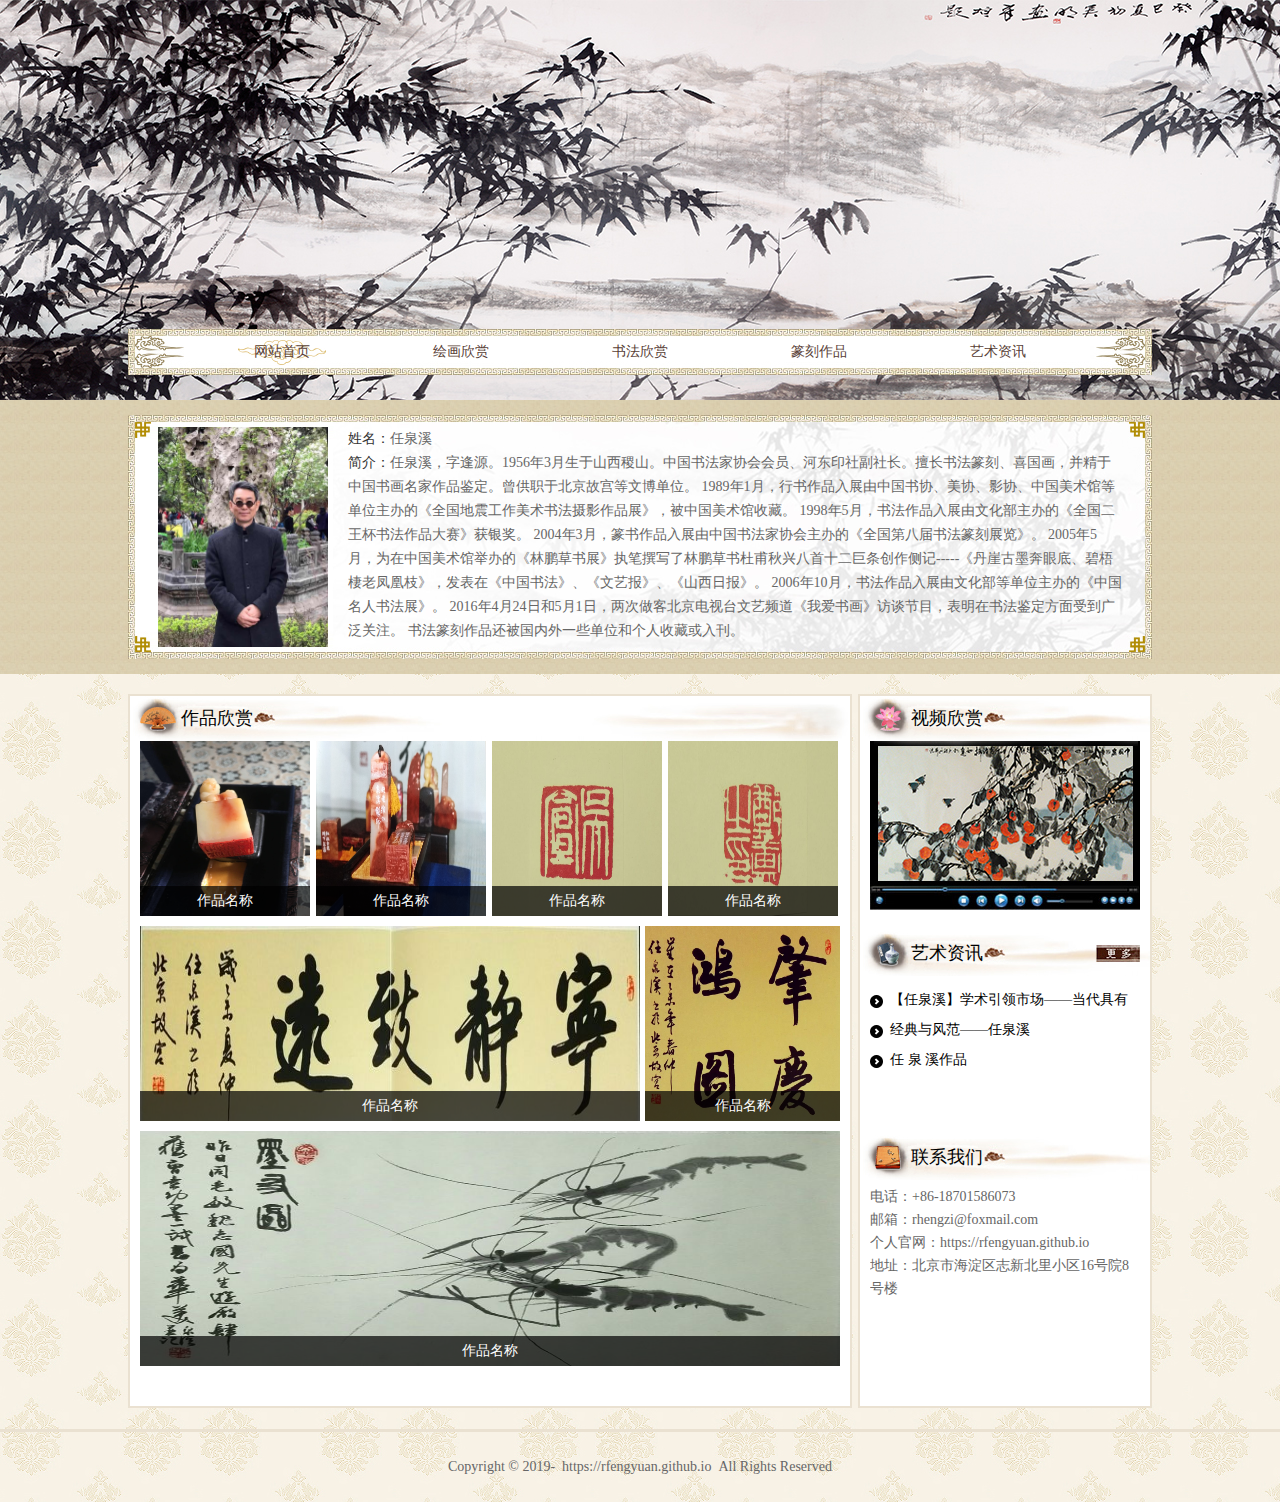
<file: index.html>
<!DOCTYPE html PUBLIC "-//W3C//DTD XHTML 1.0 Transitional//EN" "http://www.w3.org/TR/xhtml1/DTD/xhtml1-transitional.dtd">
<html xmlns="http://www.w3.org/1999/xhtml">
<head>
<meta http-equiv="Content-Type" content="text/html; charset=utf-8" />
<title>书法/绘画/篆刻</title>
<link href="css/css.css" rel="stylesheet" type="text/css" />
<script src="js/jquery.js"></script>
<script src="js/html.js"></script>
</head>
<body>
<!--头部-->
<div id="header">
  <div class="top">
     <div class="nav">
       <a href="index.html" class="hover">网站首页</a><a href="绘画欣赏.html">绘画欣赏</a><a href="书法欣赏.html">书法欣赏</a><a href="篆刻作品.html">篆刻作品</a>
       <a href="艺术资讯.html">艺术资讯</a>
  </div>
</div>
<!--内容部分-->
<div id="content">
  <div class="summary_bj">
    <div class="layout">
      <div class="summary_box">
      <img src="images/art/homepage/bio/bio-4.jpg" class="img" />
      <p><span class="t">姓名：</span>任泉溪</p>
      <p><span class="t">简介：</span>任泉溪，字逢源。1956年3月生于山西稷山。中国书法家协会会员、河东印社副社长。擅长书法篆刻、喜国画，并精于中国书画名家作品鉴定。曾供职于北京故宫等文博单位。
	  1989年1月，行书作品入展由中国书协、美协、影协、中国美术馆等单位主办的《全国地震工作美术书法摄影作品展》，被中国美术馆收藏。
	  1998年5月，书法作品入展由文化部主办的《全国二王杯书法作品大赛》获银奖。
	  2004年3月，篆书作品入展由中国书法家协会主办的《全国第八届书法篆刻展览》。
	  2005年5月，为在中国美术馆举办的《林鹏草书展》执笔撰写了林鹏草书杜甫秋兴八首十二巨条创作侧记-----《丹崖古墨奔眼底、碧梧棲老凤凰枝》，发表在《中国书法》、《文艺报》、《山西日报》。
	  2006年10月，书法作品入展由文化部等单位主办的《中国名人书法展》。
	  2016年4月24日和5月1日，两次做客北京电视台文艺频道《我爱书画》访谈节目，表明在书法鉴定方面受到广泛关注。
	  书法篆刻作品还被国内外一些单位和个人收藏或入刊。</p>
      </div>
    </div>
  </div>
  <div class="layout ptb_20">
    <div class="index_left">
      <div class="title_t"><i class="i1"></i><span class="t">作品欣赏</span></div>
      <div class="plr_10">
       <ul class="ul1">
          <li><a href="#"><img src="images/art/homepage/paperPrinting/5.jpg" /><p>作品名称</p></a></li>
          <li><a href="#"><img src="images/art/homepage/paperPrinting/6.jpg" /><p>作品名称</p></a></li>
          <li><a href="#"><img src="images/art/homepage/paperPrinting/30.jpg" /><p>作品名称</p></a></li>
          <li><a href="#"><img src="images/art/homepage/paperPrinting/31.jpg" /><p>作品名称</p></a></li>
        </ul>
        <dl class="dl1 mt_10">
          <dt><a href="#"><img src="images/art/homepage/calligraphy/24.jpg" /><p>作品名称</p></a></dt>
          <dd><a href="#"><img src="images/art/homepage/calligraphy/23.jpg" /><p>作品名称</p></a></dd>
        </dl>
        <div class="div1 mt_10"><a href="#"><img src="images/art/homepage/scriptsAndPaintings/16.jpg" /><p>作品名称</p></a></div>
      </div>
    </div>
    <div class="index_right">
      <div class="title_t"><i class="i2"></i><span class="t">视频欣赏</span></div>
        <div class="video_box plr_10"><img src="temp/cs7.jpg" /></div>
      <div class="title_t mt_10 xialayszx"><a href="艺术资讯.html" class="more"></a><i class="i3"></i><span class="t">艺术资讯</span></div>
      <ul class="ul2 plr_10">
        <li><a href="#">【任泉溪】学术引领市场——当代具有学术价值的艺术家邀请展</a></li>
        <li><a href="#">经典与风范——任泉溪</a></li>
        <li><a href="#">任 泉 溪作品</a></li>
      </ul>
      <div class="title_t mt_10 xialalx" ><i class="i5" ></i><span class="t">联系我们</span></div>
      <div class="contact_txt plr_10">
        <p>电话：+86-18701586073</p>
        <p>邮箱：rhengzi@foxmail.com</p>
        <p>个人官网：https://rfengyuan.github.io</p>
        <p>地址：北京市海淀区志新北里小区16号院8号楼</p>
        <p>xxxxxxxxxxxxxxxxxxxxxxxxxxx</p>
      </div>
    </div>
    <div class="clear"></div>
  </div>
</div>
<div id="footer">
  <div class="layout">
    <p style="text-align: center;">Copyright © 2019- https://rfengyuan.github.io All Rights Reserved</p>
  </div>
</div>  
</body>
</html>
</file>
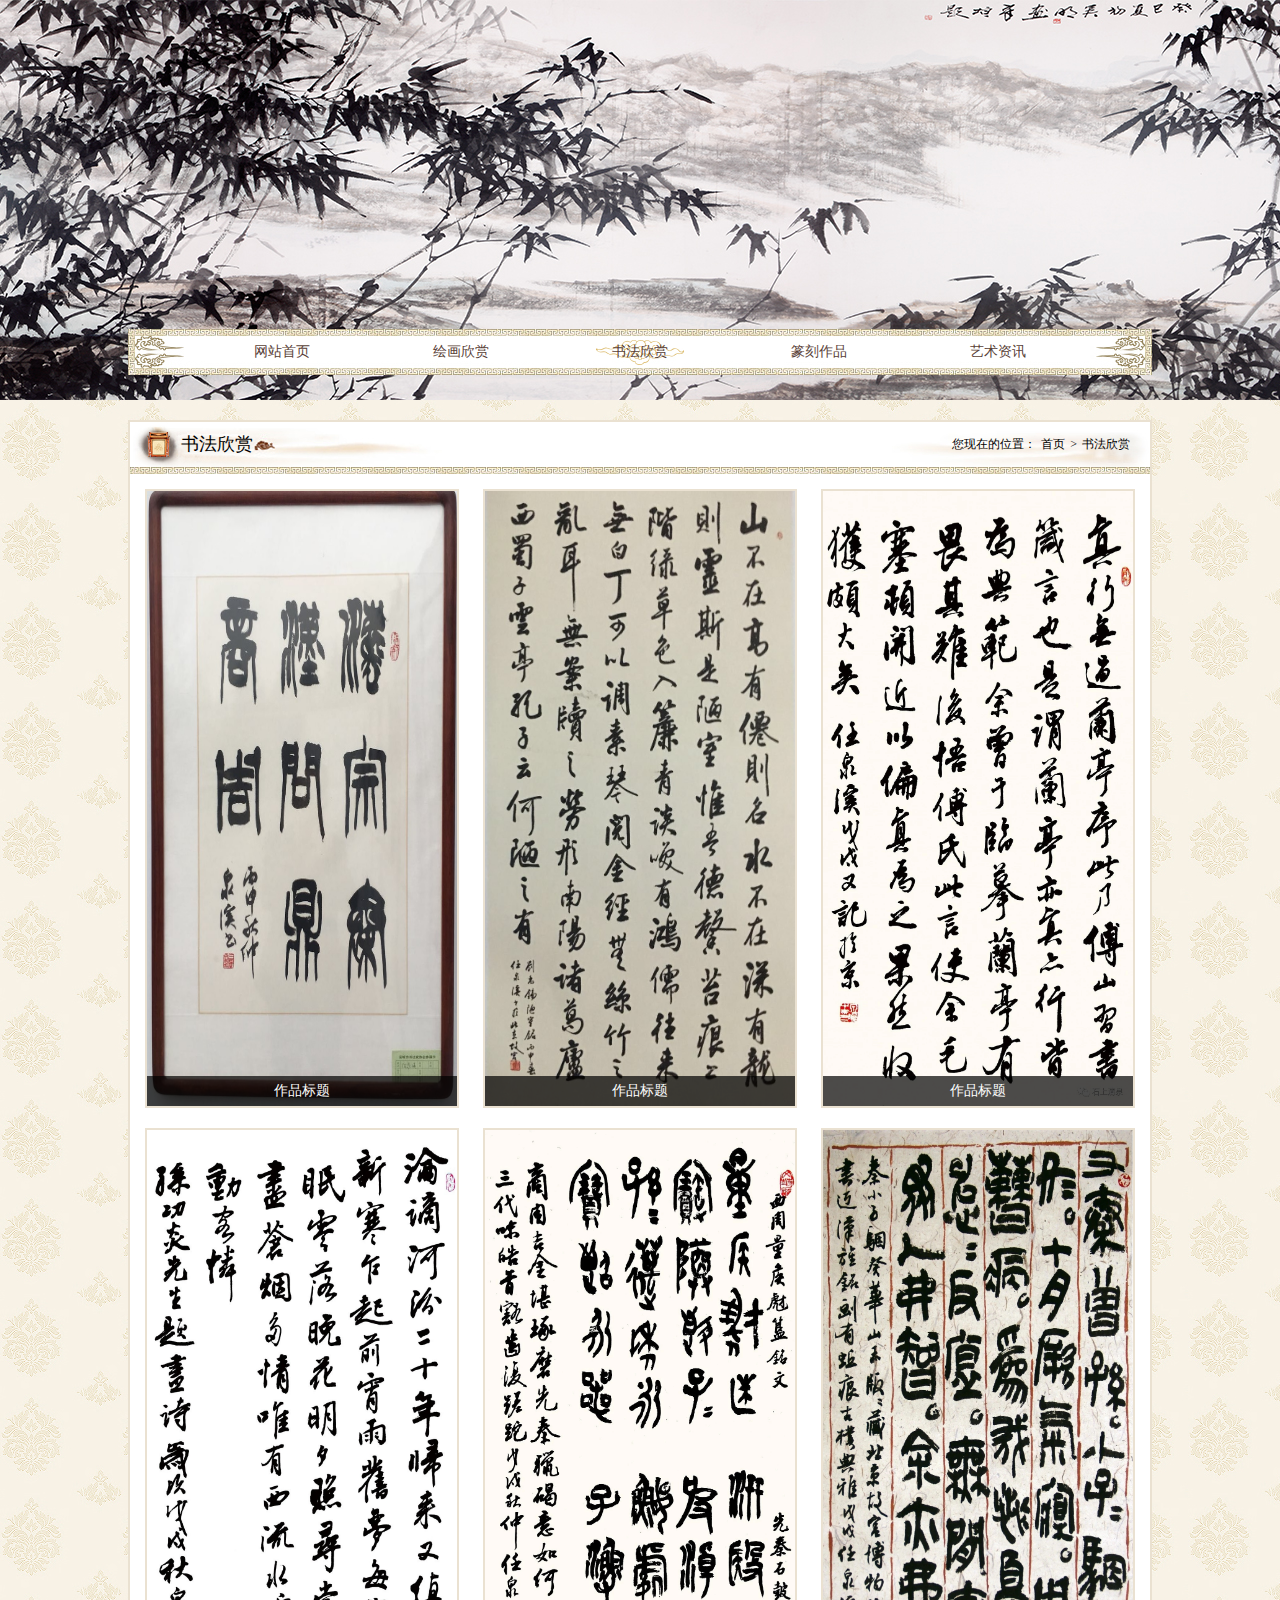
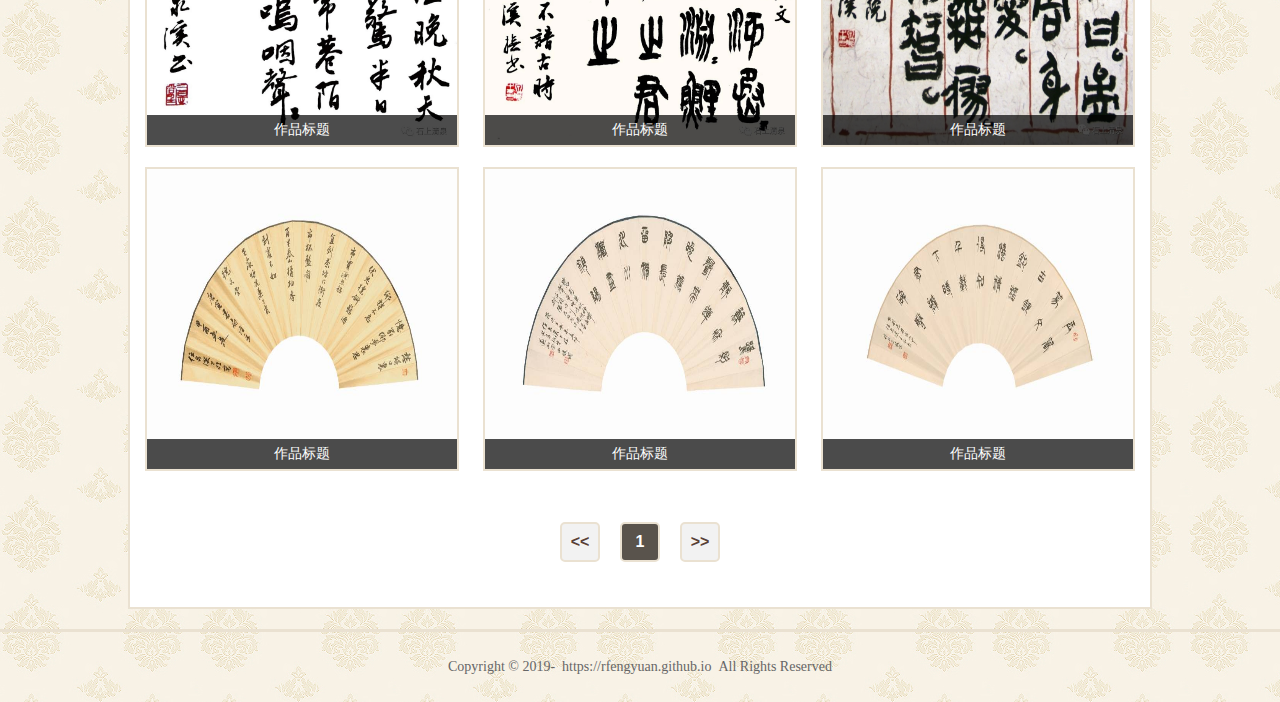
<file: 书法欣赏.html>
<!DOCTYPE html PUBLIC "-//W3C//DTD XHTML 1.0 Transitional//EN" "http://www.w3.org/TR/xhtml1/DTD/xhtml1-transitional.dtd">
<html xmlns="http://www.w3.org/1999/xhtml">
<head>
<meta http-equiv="Content-Type" content="text/html; charset=utf-8" />
<title>书法/绘画/篆刻</title>
<link href="css/css.css" rel="stylesheet" type="text/css" />
<script src="js/jquery.js"></script>
<script src="js/html.js"></script>
</head>
<body>
<!--头部-->
<div id="header">
  <div class="top">
     <div class="nav">
       <a href="index.html">网站首页</a><a href="绘画欣赏.html">绘画欣赏</a><a href="书法欣赏.html" class="hover">书法欣赏</a><a href="篆刻作品.html">篆刻作品</a> <a href="艺术资讯.html">艺术资讯</a>
     </div>
  </div>
</div>
<!--内容部分-->
<div id="content">
  <div class="layout ptb_20">
   <div class="bj_fff">
    <div class="er_title">
       <span class="fr">您现在的位置：<a href="#">首页</a>><a href="#">书法欣赏</a></span>
       <i class="i0"></i><span class="t">书法欣赏</span>
    </div>
    <div class="line_er"></div>
    <div class="ma_15 ov_hi">
      <ul class="zp_il">
        <li><a href="#"><img src="images/art/calligraphy/1.jpg" /><p>作品标题</p></a></li>
        <li><a href="#"><img src="images/art/calligraphy/4.jpg" /><p>作品标题</p></a></li>
        <li><a href="#"><img src="images/art/calligraphy/7.jpg" /><p>作品标题</p></a></li>
        <li><a href="#"><img src="images/art/calligraphy/10.jpg" /><p>作品标题</p></a></li>
        <li><a href="#"><img src="images/art/calligraphy/12.jpg" /><p>作品标题</p></a></li>
        <li><a href="#"><img src="images/art/calligraphy/11.jpg" /><p>作品标题</p></a></li>
        <li class="suoduan"><a href="#" style="height:300px;"><img src="images/art/calligraphy/16.jpg" style="height:300px;" /><p>作品标题</p></a></li>
        <li class="suoduan"><a href="#" style="height:300px;"><img src="images/art/calligraphy/17.jpg" style="height:300px;" /><p>作品标题</p></a></li>
        <li class="suoduan"><a href="#" style="height:300px;"><img src="images/art/calligraphy/19.jpg" style="height:300px;" /><p>作品标题</p></a></li>
      </ul>
      <div class="clear"></div>
      <div class="fy_box"><a href="#"><<</a><a href="#" class="hover">1</a><a href="#">>></a></div>
    </div>
   </div>
  </div> 
</div>
<div id="footer">
  <div class="layout">
    <p style="text-align: center;">Copyright © 2019- https://rfengyuan.github.io All Rights Reserved</p>
  </div>
</div>  
</body>
</html>
</file>
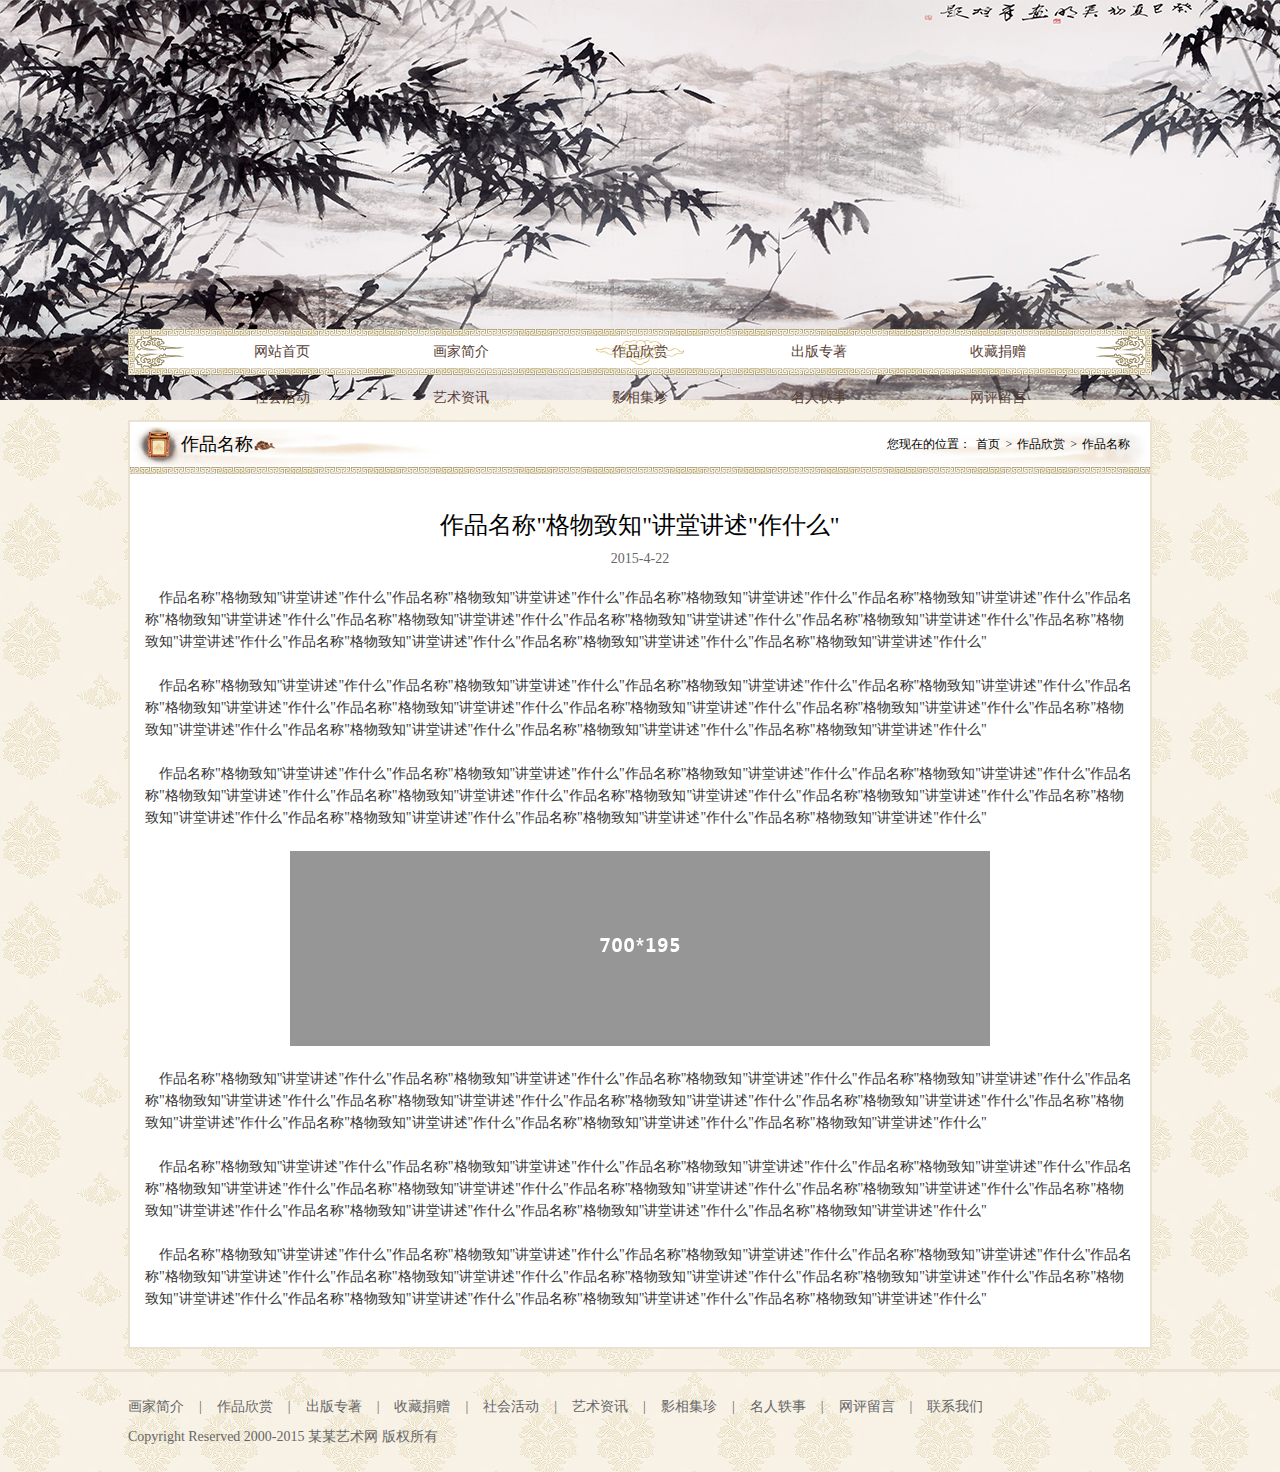
<file: 内页.html>
<!DOCTYPE html PUBLIC "-//W3C//DTD XHTML 1.0 Transitional//EN" "http://www.w3.org/TR/xhtml1/DTD/xhtml1-transitional.dtd">
<html xmlns="http://www.w3.org/1999/xhtml">
<head>
<meta http-equiv="Content-Type" content="text/html; charset=utf-8" />
<title>书画网</title>
<link href="css/css.css" rel="stylesheet" type="text/css" />
<script src="js/jquery.js"></script>
<script src="js/html.js"></script>
</head>
<body>
<!--头部-->
<div id="header">
  <div class="top">
     <div class="nav">
       <a href="index.html">网站首页</a><a href="画家简介.html">画家简介</a><a href="作品欣赏.html" class="hover">作品欣赏</a><a href="出版专著.html">出版专著</a><a href="收藏捐赠.html">收藏捐赠</a><a href="社会活动.html">社会活动</a><a href="艺术资讯.html">艺术资讯</a><a href="影相集珍.html">影相集珍</a><a href="名人轶事.html">名人轶事</a><a href="网评留言.html">网评留言</a>
     </div>
  </div>
</div>
<!--内容部分-->
<div id="content">
  <div class="layout ptb_20">
   <div class="bj_fff">
    <div class="er_title">
       <span class="fr">您现在的位置：<a href="#">首页</a>><a href="#">作品欣赏</a>><a href="#">作品名称</a></span>
       <i class="i0"></i><span class="t">作品名称</span>
    </div>
    <div class="line_er"></div>
    <div class="ma_15 ov_hi">
      <div class="pages_title">
        <h2 class="pages_h2">作品名称"格物致知"讲堂讲述"作什么"</h2>
        <p class="pages_p">2015-4-22</p>
      </div>
      <div class="text_box">
        <p>&nbsp;&nbsp;&nbsp;&nbsp;作品名称"格物致知"讲堂讲述"作什么"作品名称"格物致知"讲堂讲述"作什么"作品名称"格物致知"讲堂讲述"作什么"作品名称"格物致知"讲堂讲述"作什么"作品名称"格物致知"讲堂讲述"作什么"作品名称"格物致知"讲堂讲述"作什么"作品名称"格物致知"讲堂讲述"作什么"作品名称"格物致知"讲堂讲述"作什么"作品名称"格物致知"讲堂讲述"作什么"作品名称"格物致知"讲堂讲述"作什么"作品名称"格物致知"讲堂讲述"作什么"作品名称"格物致知"讲堂讲述"作什么"</p><br />
        <p>&nbsp;&nbsp;&nbsp;&nbsp;作品名称"格物致知"讲堂讲述"作什么"作品名称"格物致知"讲堂讲述"作什么"作品名称"格物致知"讲堂讲述"作什么"作品名称"格物致知"讲堂讲述"作什么"作品名称"格物致知"讲堂讲述"作什么"作品名称"格物致知"讲堂讲述"作什么"作品名称"格物致知"讲堂讲述"作什么"作品名称"格物致知"讲堂讲述"作什么"作品名称"格物致知"讲堂讲述"作什么"作品名称"格物致知"讲堂讲述"作什么"作品名称"格物致知"讲堂讲述"作什么"作品名称"格物致知"讲堂讲述"作什么"</p><br />
        <p>&nbsp;&nbsp;&nbsp;&nbsp;作品名称"格物致知"讲堂讲述"作什么"作品名称"格物致知"讲堂讲述"作什么"作品名称"格物致知"讲堂讲述"作什么"作品名称"格物致知"讲堂讲述"作什么"作品名称"格物致知"讲堂讲述"作什么"作品名称"格物致知"讲堂讲述"作什么"作品名称"格物致知"讲堂讲述"作什么"作品名称"格物致知"讲堂讲述"作什么"作品名称"格物致知"讲堂讲述"作什么"作品名称"格物致知"讲堂讲述"作什么"作品名称"格物致知"讲堂讲述"作什么"作品名称"格物致知"讲堂讲述"作什么"</p><br />
        <p style="text-align:center"><img src="temp/cs5.jpg" /></p><br />
         <p>&nbsp;&nbsp;&nbsp;&nbsp;作品名称"格物致知"讲堂讲述"作什么"作品名称"格物致知"讲堂讲述"作什么"作品名称"格物致知"讲堂讲述"作什么"作品名称"格物致知"讲堂讲述"作什么"作品名称"格物致知"讲堂讲述"作什么"作品名称"格物致知"讲堂讲述"作什么"作品名称"格物致知"讲堂讲述"作什么"作品名称"格物致知"讲堂讲述"作什么"作品名称"格物致知"讲堂讲述"作什么"作品名称"格物致知"讲堂讲述"作什么"作品名称"格物致知"讲堂讲述"作什么"作品名称"格物致知"讲堂讲述"作什么"</p><br />
        <p>&nbsp;&nbsp;&nbsp;&nbsp;作品名称"格物致知"讲堂讲述"作什么"作品名称"格物致知"讲堂讲述"作什么"作品名称"格物致知"讲堂讲述"作什么"作品名称"格物致知"讲堂讲述"作什么"作品名称"格物致知"讲堂讲述"作什么"作品名称"格物致知"讲堂讲述"作什么"作品名称"格物致知"讲堂讲述"作什么"作品名称"格物致知"讲堂讲述"作什么"作品名称"格物致知"讲堂讲述"作什么"作品名称"格物致知"讲堂讲述"作什么"作品名称"格物致知"讲堂讲述"作什么"作品名称"格物致知"讲堂讲述"作什么"</p><br />
        <p>&nbsp;&nbsp;&nbsp;&nbsp;作品名称"格物致知"讲堂讲述"作什么"作品名称"格物致知"讲堂讲述"作什么"作品名称"格物致知"讲堂讲述"作什么"作品名称"格物致知"讲堂讲述"作什么"作品名称"格物致知"讲堂讲述"作什么"作品名称"格物致知"讲堂讲述"作什么"作品名称"格物致知"讲堂讲述"作什么"作品名称"格物致知"讲堂讲述"作什么"作品名称"格物致知"讲堂讲述"作什么"作品名称"格物致知"讲堂讲述"作什么"作品名称"格物致知"讲堂讲述"作什么"作品名称"格物致知"讲堂讲述"作什么"</p><br />
      
      </div>
    </div>
   </div>
  </div> 
</div>
<div id="footer">
  <div class="layout">
    <p class="a"><a href="画家简介.html">画家简介</a>|<a href="作品欣赏.html">作品欣赏</a>|<a href="出版专著.html">出版专著</a>|<a href="收藏捐赠.html">收藏捐赠</a>|<a href="社会活动.html">社会活动</a>|<a href="艺术资讯.html">艺术资讯</a>|<a href="影相集珍.html">影相集珍</a>|<a href="名人轶事.html">名人轶事</a>|<a href="网评留言.html">网评留言</a>|<a href="联系我们.html">联系我们</a></p>
    <p>Copyright Reserved 2000-2015 某某艺术网 版权所有</p>
  </div>
</div>  
</body>
</html>
</file>
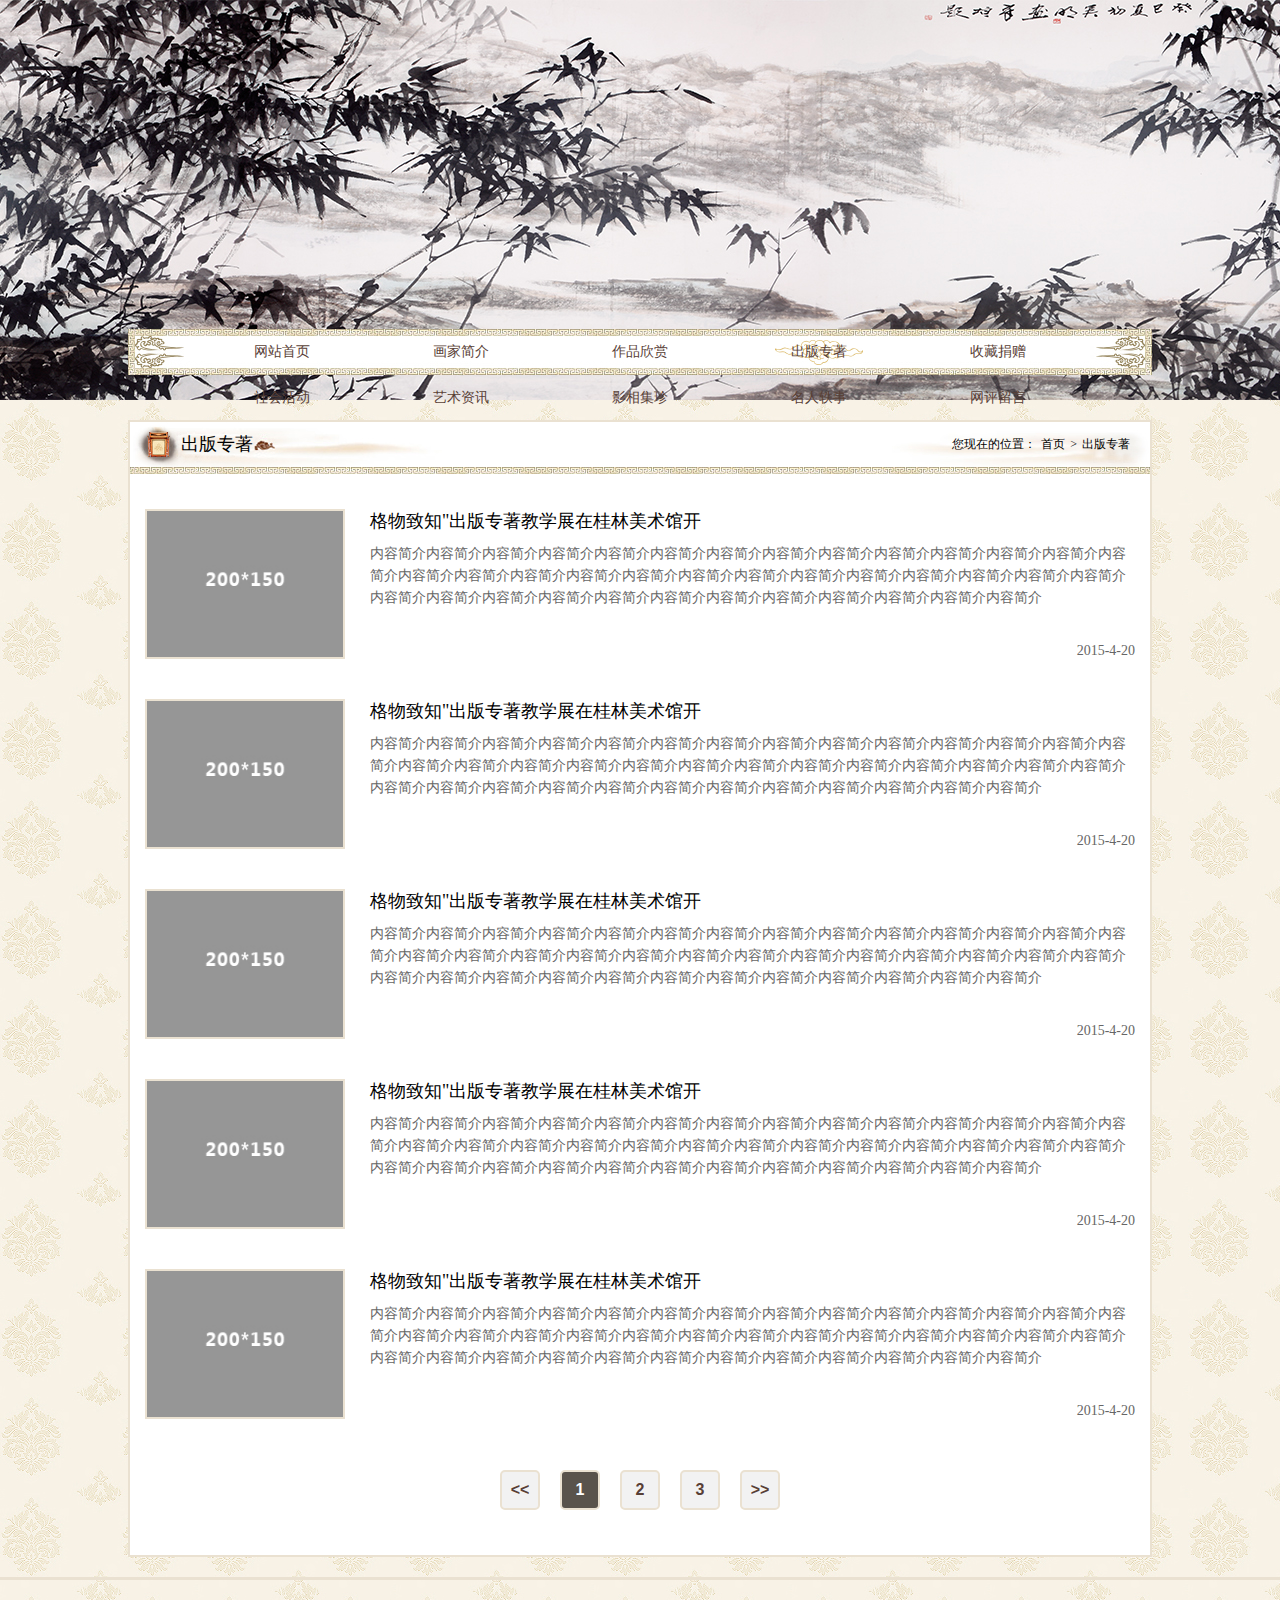
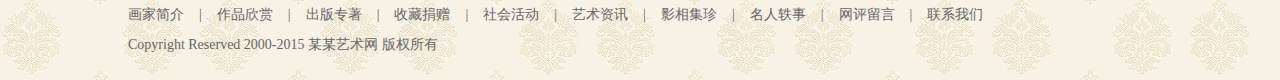
<file: 出版专著.html>
<!DOCTYPE html PUBLIC "-//W3C//DTD XHTML 1.0 Transitional//EN" "http://www.w3.org/TR/xhtml1/DTD/xhtml1-transitional.dtd">
<html xmlns="http://www.w3.org/1999/xhtml">
<head>
<meta http-equiv="Content-Type" content="text/html; charset=utf-8" />
<title>书画网</title>
<link href="css/css.css" rel="stylesheet" type="text/css" />
<script src="js/jquery.js"></script>
<script src="js/html.js"></script>
</head>
<body>
<!--头部-->
<div id="header">
  <div class="top">
     <div class="nav">
       <a href="index.html">网站首页</a><a href="画家简介.html">画家简介</a><a href="作品欣赏.html">作品欣赏</a><a href="出版专著.html" class="hover">出版专著</a><a href="收藏捐赠.html">收藏捐赠</a><a href="社会活动.html">社会活动</a><a href="艺术资讯.html">艺术资讯</a><a href="影相集珍.html">影相集珍</a><a href="名人轶事.html">名人轶事</a><a href="网评留言.html">网评留言</a>
     </div>
  </div>
</div>
<!--内容部分-->
<div id="content">
  <div class="layout ptb_20">
   <div class="bj_fff">
    <div class="er_title">
       <span class="fr">您现在的位置：<a href="#">首页</a>><a href="#">出版专著</a></span>
       <i class="i0"></i><span class="t">出版专著</span>
    </div>
    <div class="line_er"></div>
    <div class="ma_15 ov_hi">
      <ul class="tw_il">
        <li>
          <a href="#"><img src="temp/cs12.jpg" /></a>
          <h2><a href="#">格物致知"出版专著教学展在桂林美术馆开</a></h2>
          <div class="txt">内容简介内容简介内容简介内容简介内容简介内容简介内容简介内容简介内容简介内容简介内容简介内容简介内容简介内容简介内容简介内容简介内容简介内容简介内容简介内容简介内容简介内容简介内容简介内容简介内容简介内容简介内容简介内容简介内容简介内容简介内容简介内容简介内容简介内容简介内容简介内容简介内容简介内容简介内容简介</div>
          <p class="time">2015-4-20</p>
        </li>
        <li>
          <a href="#"><img src="temp/cs12.jpg" /></a>
          <h2><a href="#">格物致知"出版专著教学展在桂林美术馆开</a></h2>
          <div class="txt">内容简介内容简介内容简介内容简介内容简介内容简介内容简介内容简介内容简介内容简介内容简介内容简介内容简介内容简介内容简介内容简介内容简介内容简介内容简介内容简介内容简介内容简介内容简介内容简介内容简介内容简介内容简介内容简介内容简介内容简介内容简介内容简介内容简介内容简介内容简介内容简介内容简介内容简介内容简介</div>
          <p class="time">2015-4-20</p>
        </li>
        <li>
          <a href="#"><img src="temp/cs12.jpg" /></a>
          <h2><a href="#">格物致知"出版专著教学展在桂林美术馆开</a></h2>
          <div class="txt">内容简介内容简介内容简介内容简介内容简介内容简介内容简介内容简介内容简介内容简介内容简介内容简介内容简介内容简介内容简介内容简介内容简介内容简介内容简介内容简介内容简介内容简介内容简介内容简介内容简介内容简介内容简介内容简介内容简介内容简介内容简介内容简介内容简介内容简介内容简介内容简介内容简介内容简介内容简介</div>
          <p class="time">2015-4-20</p>
        </li>
        <li>
          <a href="#"><img src="temp/cs12.jpg" /></a>
          <h2><a href="#">格物致知"出版专著教学展在桂林美术馆开</a></h2>
          <div class="txt">内容简介内容简介内容简介内容简介内容简介内容简介内容简介内容简介内容简介内容简介内容简介内容简介内容简介内容简介内容简介内容简介内容简介内容简介内容简介内容简介内容简介内容简介内容简介内容简介内容简介内容简介内容简介内容简介内容简介内容简介内容简介内容简介内容简介内容简介内容简介内容简介内容简介内容简介内容简介</div>
          <p class="time">2015-4-20</p>
        </li>
        <li>
          <a href="#"><img src="temp/cs12.jpg" /></a>
          <h2><a href="#">格物致知"出版专著教学展在桂林美术馆开</a></h2>
          <div class="txt">内容简介内容简介内容简介内容简介内容简介内容简介内容简介内容简介内容简介内容简介内容简介内容简介内容简介内容简介内容简介内容简介内容简介内容简介内容简介内容简介内容简介内容简介内容简介内容简介内容简介内容简介内容简介内容简介内容简介内容简介内容简介内容简介内容简介内容简介内容简介内容简介内容简介内容简介内容简介</div>
          <p class="time">2015-4-20</p>
        </li>
      </ul>
      <div class="clear"></div>
      <div class="fy_box"><a href="#"><<</a><a href="#" class="hover">1</a><a href="#">2</a><a href="#">3</a><a href="#">>></a></div>
    </div>
   </div>
  </div> 
</div>
<div id="footer">
  <div class="layout">
    <p class="a"><a href="画家简介.html">画家简介</a>|<a href="作品欣赏.html">作品欣赏</a>|<a href="出版专著.html">出版专著</a>|<a href="收藏捐赠.html">收藏捐赠</a>|<a href="社会活动.html">社会活动</a>|<a href="艺术资讯.html">艺术资讯</a>|<a href="影相集珍.html">影相集珍</a>|<a href="名人轶事.html">名人轶事</a>|<a href="网评留言.html">网评留言</a>|<a href="联系我们.html">联系我们</a></p>
    <p>Copyright Reserved 2000-2015 某某艺术网 版权所有</p>
  </div>
</div>  
</body>
</html>
</file>
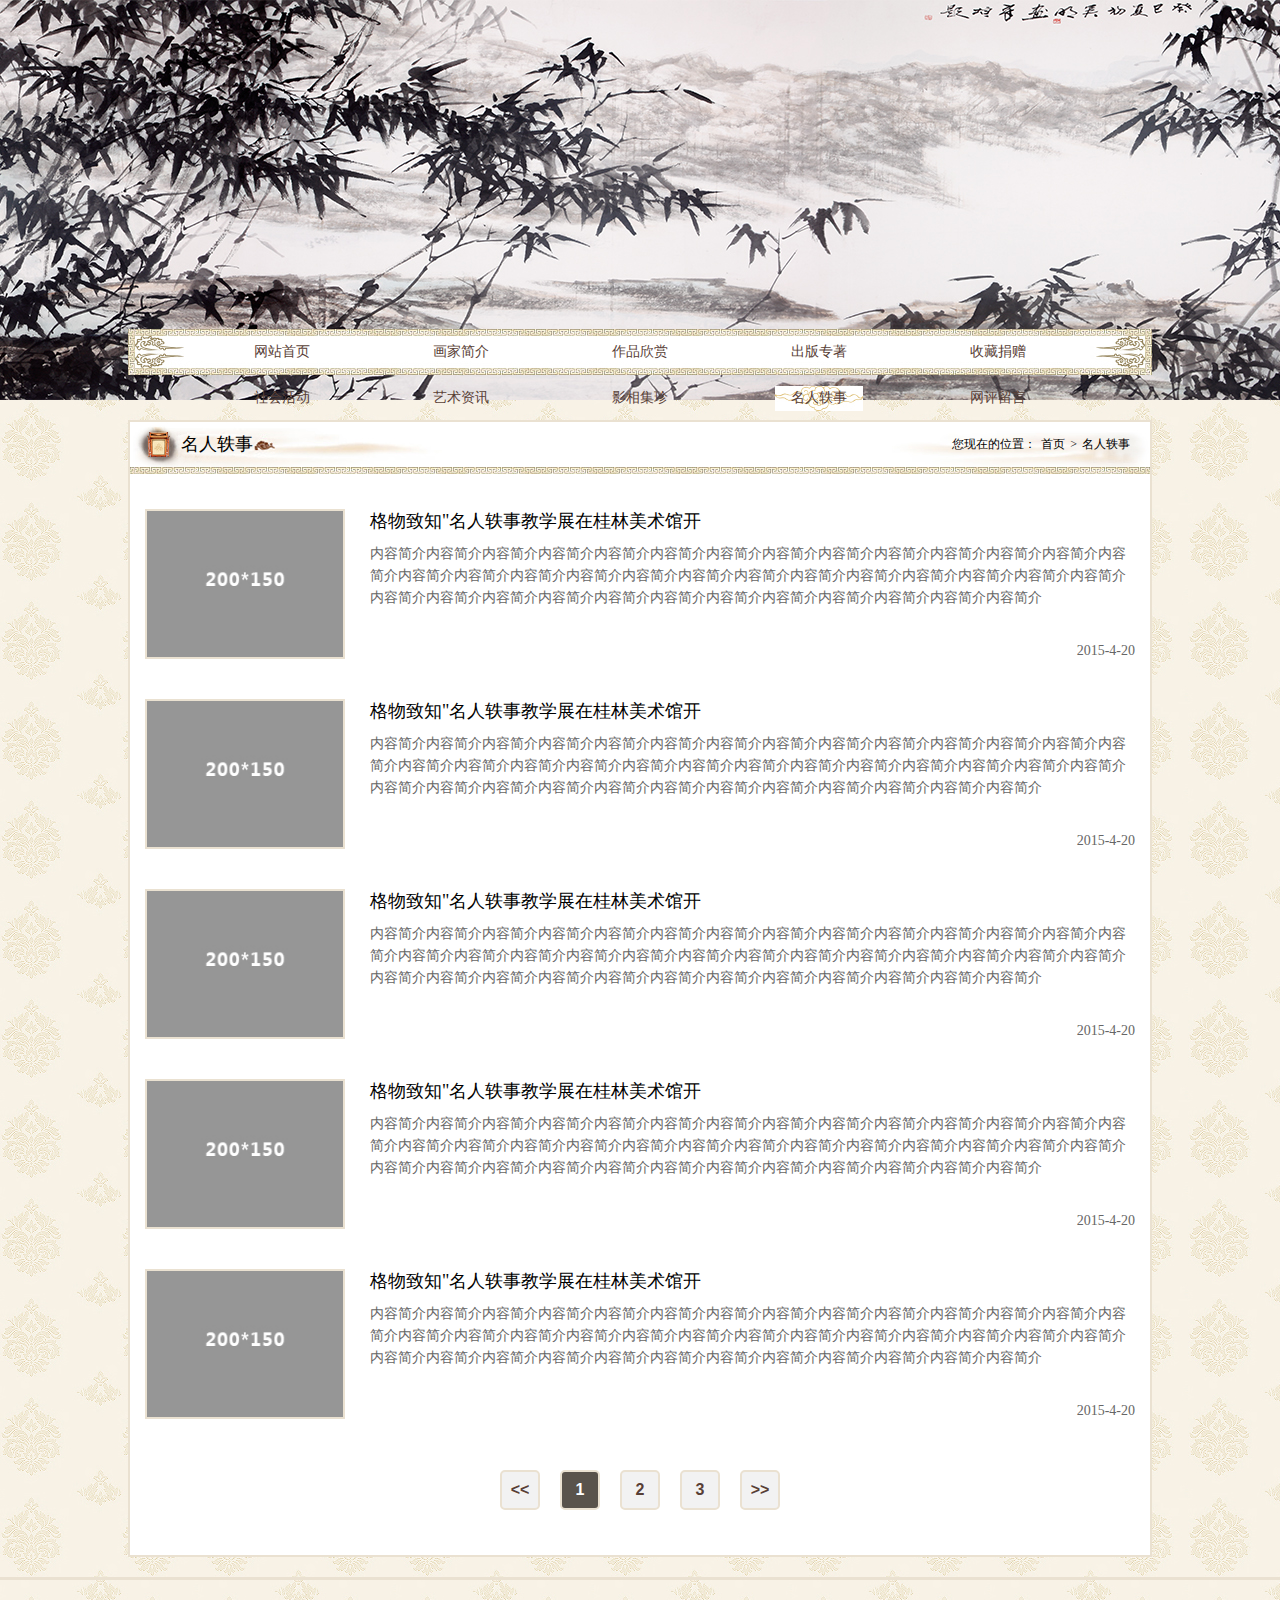
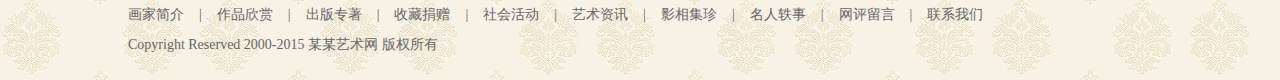
<file: 名人轶事.html>
<!DOCTYPE html PUBLIC "-//W3C//DTD XHTML 1.0 Transitional//EN" "http://www.w3.org/TR/xhtml1/DTD/xhtml1-transitional.dtd">
<html xmlns="http://www.w3.org/1999/xhtml">
<head>
<meta http-equiv="Content-Type" content="text/html; charset=utf-8" />
<title>书画网</title>
<link href="css/css.css" rel="stylesheet" type="text/css" />
<script src="js/jquery.js"></script>
<script src="js/html.js"></script>
</head>
<body>
<!--头部-->
<div id="header">
  <div class="top">
     <div class="nav">
       <a href="index.html">网站首页</a><a href="画家简介.html">画家简介</a><a href="作品欣赏.html">作品欣赏</a><a href="出版专著.html">出版专著</a><a href="收藏捐赠.html">收藏捐赠</a><a href="社会活动.html">社会活动</a><a href="艺术资讯.html">艺术资讯</a><a href="影相集珍.html">影相集珍</a><a href="名人轶事.html" class="hover">名人轶事</a><a href="网评留言.html">网评留言</a>
     </div>
  </div>
</div>
<!--内容部分-->
<div id="content">
  <div class="layout ptb_20">
   <div class="bj_fff">
    <div class="er_title">
       <span class="fr">您现在的位置：<a href="#">首页</a>><a href="#">名人轶事</a></span>
       <i class="i0"></i><span class="t">名人轶事</span>
    </div>
    <div class="line_er"></div>
    <div class="ma_15 ov_hi">
      <ul class="tw_il">
        <li>
          <a href="#"><img src="temp/cs12.jpg" /></a>
          <h2><a href="#">格物致知"名人轶事教学展在桂林美术馆开</a></h2>
          <div class="txt">内容简介内容简介内容简介内容简介内容简介内容简介内容简介内容简介内容简介内容简介内容简介内容简介内容简介内容简介内容简介内容简介内容简介内容简介内容简介内容简介内容简介内容简介内容简介内容简介内容简介内容简介内容简介内容简介内容简介内容简介内容简介内容简介内容简介内容简介内容简介内容简介内容简介内容简介内容简介</div>
          <p class="time">2015-4-20</p>
        </li>
        <li>
          <a href="#"><img src="temp/cs12.jpg" /></a>
          <h2><a href="#">格物致知"名人轶事教学展在桂林美术馆开</a></h2>
          <div class="txt">内容简介内容简介内容简介内容简介内容简介内容简介内容简介内容简介内容简介内容简介内容简介内容简介内容简介内容简介内容简介内容简介内容简介内容简介内容简介内容简介内容简介内容简介内容简介内容简介内容简介内容简介内容简介内容简介内容简介内容简介内容简介内容简介内容简介内容简介内容简介内容简介内容简介内容简介内容简介</div>
          <p class="time">2015-4-20</p>
        </li>
        <li>
          <a href="#"><img src="temp/cs12.jpg" /></a>
          <h2><a href="#">格物致知"名人轶事教学展在桂林美术馆开</a></h2>
          <div class="txt">内容简介内容简介内容简介内容简介内容简介内容简介内容简介内容简介内容简介内容简介内容简介内容简介内容简介内容简介内容简介内容简介内容简介内容简介内容简介内容简介内容简介内容简介内容简介内容简介内容简介内容简介内容简介内容简介内容简介内容简介内容简介内容简介内容简介内容简介内容简介内容简介内容简介内容简介内容简介</div>
          <p class="time">2015-4-20</p>
        </li>
        <li>
          <a href="#"><img src="temp/cs12.jpg" /></a>
          <h2><a href="#">格物致知"名人轶事教学展在桂林美术馆开</a></h2>
          <div class="txt">内容简介内容简介内容简介内容简介内容简介内容简介内容简介内容简介内容简介内容简介内容简介内容简介内容简介内容简介内容简介内容简介内容简介内容简介内容简介内容简介内容简介内容简介内容简介内容简介内容简介内容简介内容简介内容简介内容简介内容简介内容简介内容简介内容简介内容简介内容简介内容简介内容简介内容简介内容简介</div>
          <p class="time">2015-4-20</p>
        </li>
        <li>
          <a href="#"><img src="temp/cs12.jpg" /></a>
          <h2><a href="#">格物致知"名人轶事教学展在桂林美术馆开</a></h2>
          <div class="txt">内容简介内容简介内容简介内容简介内容简介内容简介内容简介内容简介内容简介内容简介内容简介内容简介内容简介内容简介内容简介内容简介内容简介内容简介内容简介内容简介内容简介内容简介内容简介内容简介内容简介内容简介内容简介内容简介内容简介内容简介内容简介内容简介内容简介内容简介内容简介内容简介内容简介内容简介内容简介</div>
          <p class="time">2015-4-20</p>
        </li>
      </ul>
      <div class="clear"></div>
      <div class="fy_box"><a href="#"><<</a><a href="#" class="hover">1</a><a href="#">2</a><a href="#">3</a><a href="#">>></a></div>
    </div>
   </div>
  </div> 
</div>
<div id="footer">
  <div class="layout">
    <p class="a"><a href="画家简介.html">画家简介</a>|<a href="作品欣赏.html">作品欣赏</a>|<a href="出版专著.html">出版专著</a>|<a href="收藏捐赠.html">收藏捐赠</a>|<a href="社会活动.html">社会活动</a>|<a href="艺术资讯.html">艺术资讯</a>|<a href="影相集珍.html">影相集珍</a>|<a href="名人轶事.html">名人轶事</a>|<a href="网评留言.html">网评留言</a>|<a href="联系我们.html">联系我们</a></p>
    <p>Copyright Reserved 2000-2015 某某艺术网 版权所有</p>
  </div>
</div>  
</body>
</html>
</file>
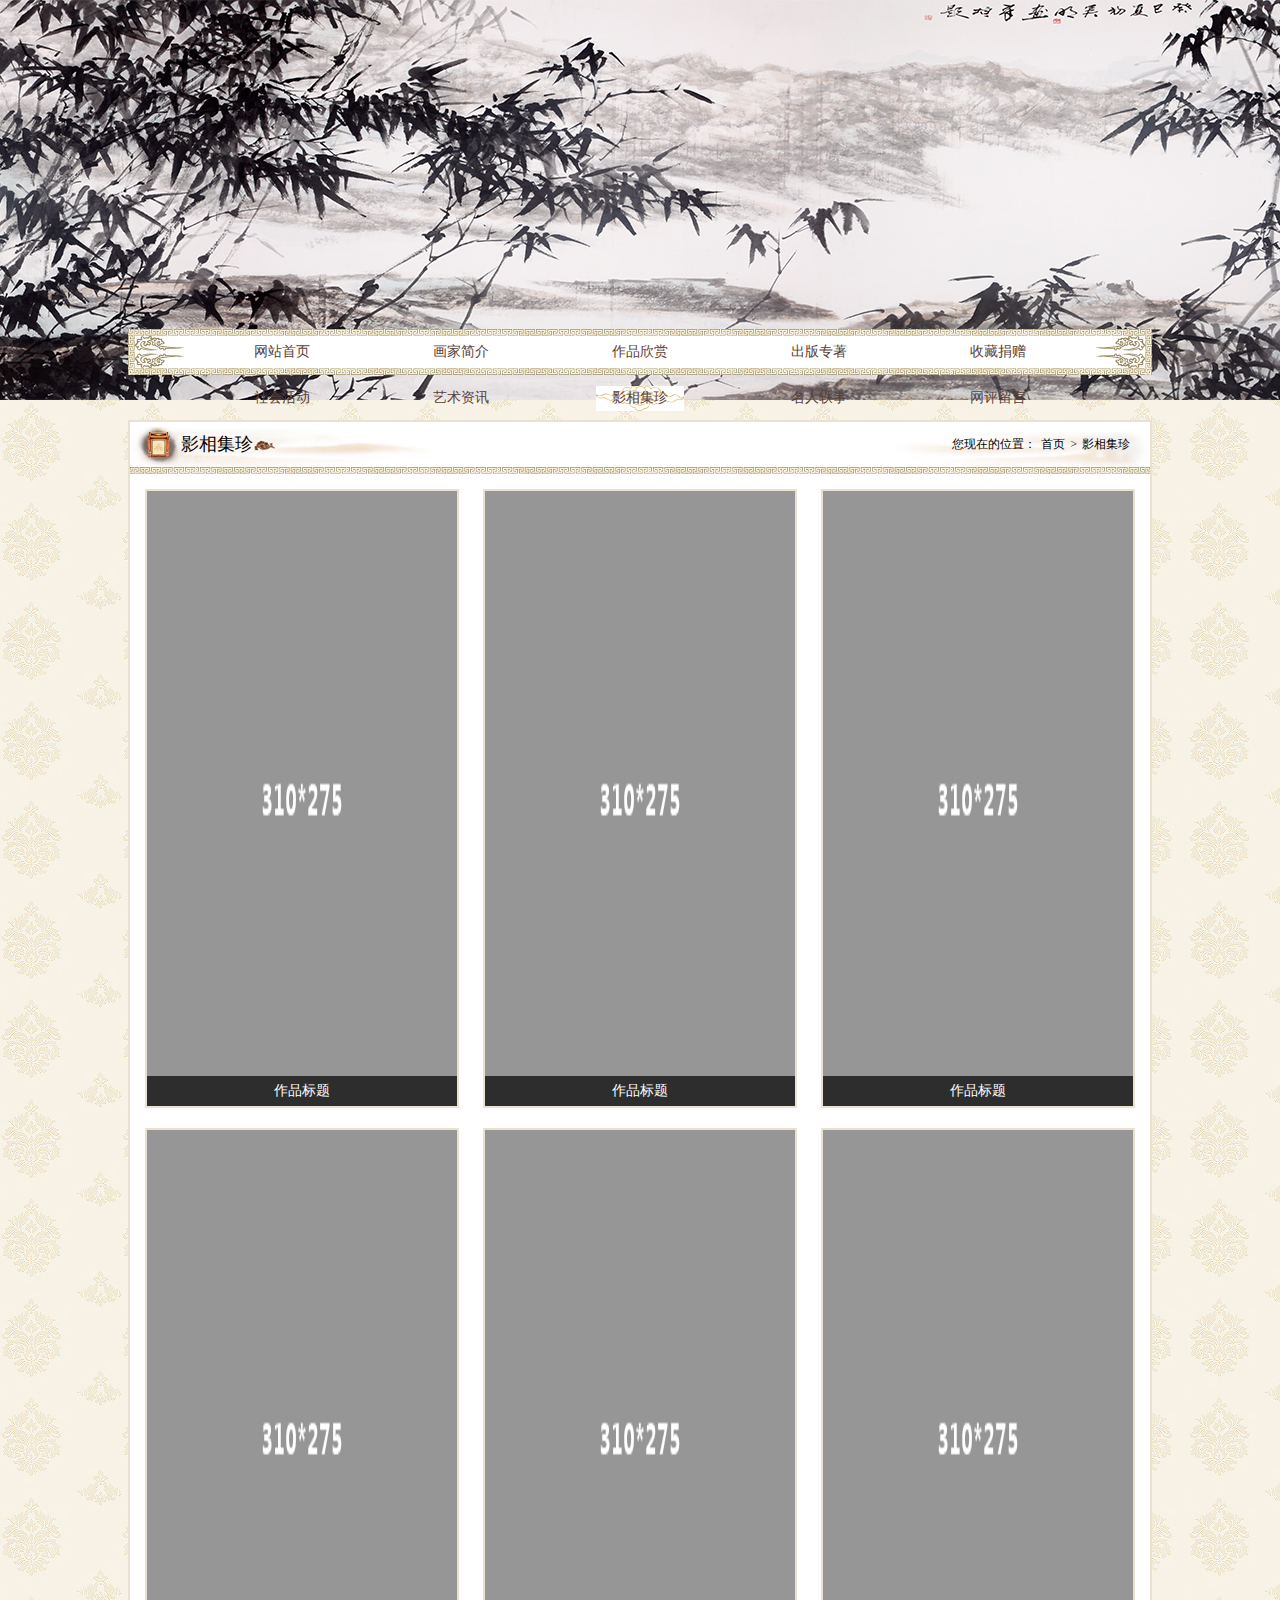
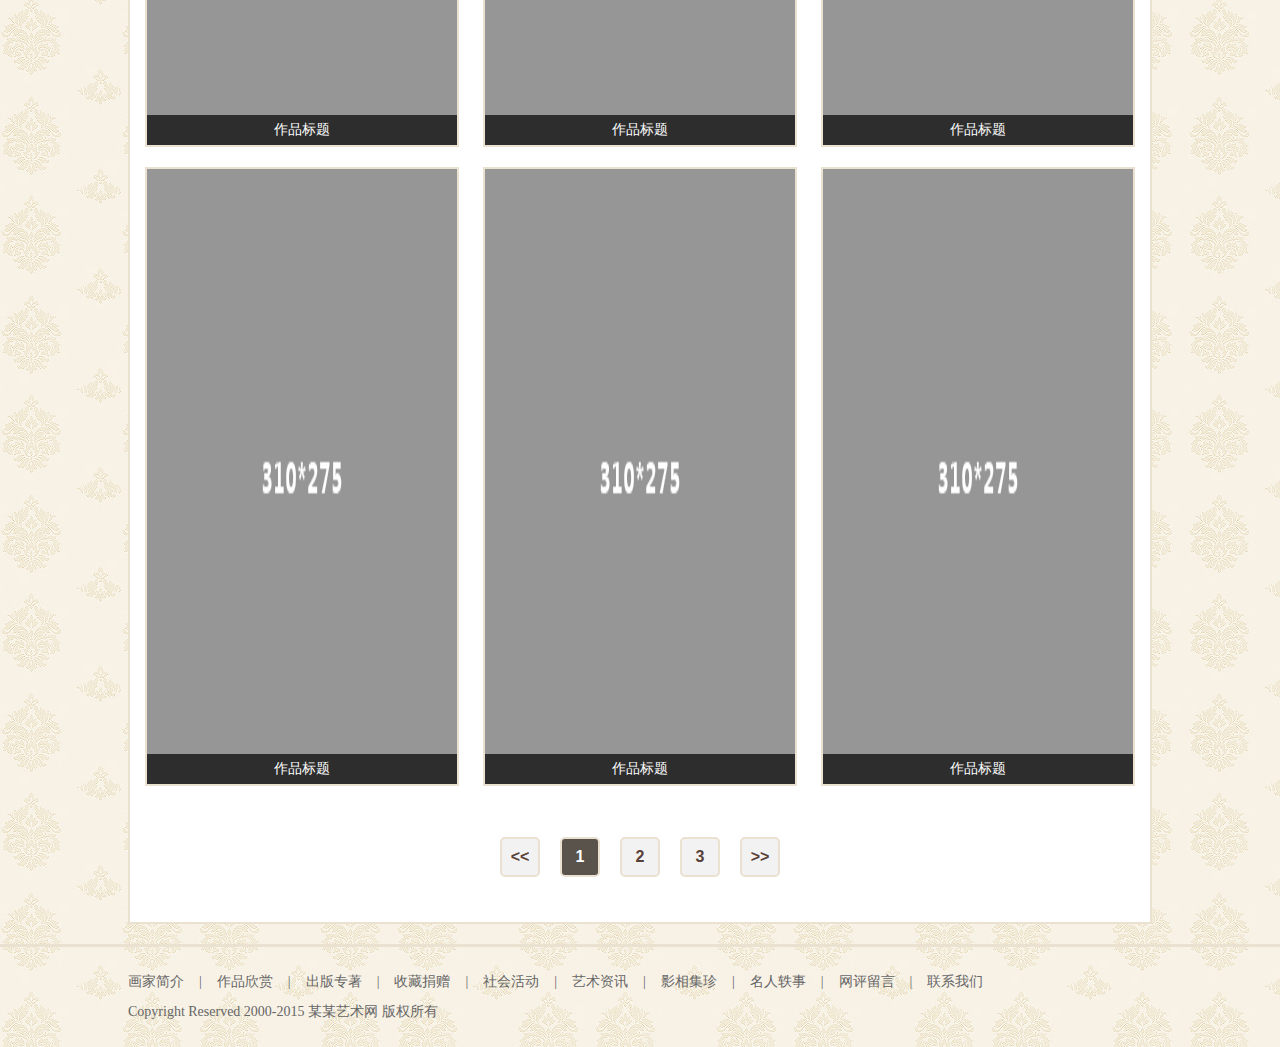
<file: 影相集珍.html>
<!DOCTYPE html PUBLIC "-//W3C//DTD XHTML 1.0 Transitional//EN" "http://www.w3.org/TR/xhtml1/DTD/xhtml1-transitional.dtd">
<html xmlns="http://www.w3.org/1999/xhtml">
<head>
<meta http-equiv="Content-Type" content="text/html; charset=utf-8" />
<title>书画网</title>
<link href="css/css.css" rel="stylesheet" type="text/css" />
<script src="js/jquery.js"></script>
<script src="js/html.js"></script>
</head>
<body>
<!--头部-->
<div id="header">
  <div class="top">
     <div class="nav">
       <a href="index.html">网站首页</a><a href="画家简介.html">画家简介</a><a href="作品欣赏.html">作品欣赏</a><a href="出版专著.html">出版专著</a><a href="收藏捐赠.html">收藏捐赠</a><a href="社会活动.html">社会活动</a><a href="艺术资讯.html">艺术资讯</a><a href="影相集珍.html" class="hover">影相集珍</a><a href="名人轶事.html">名人轶事</a><a href="网评留言.html">网评留言</a>
     </div>
  </div>
</div>
<!--内容部分-->
<div id="content">
  <div class="layout ptb_20">
   <div class="bj_fff">
    <div class="er_title">
       <span class="fr">您现在的位置：<a href="#">首页</a>><a href="#">影相集珍</a></span>
       <i class="i0"></i><span class="t">影相集珍</span>
    </div>
    <div class="line_er"></div>
    <div class="ma_15 ov_hi">
      <ul class="zp_il">
        <li><a href="#"><img src="temp/cs11.jpg" /><p>作品标题</p></a></li>
        <li><a href="#"><img src="temp/cs11.jpg" /><p>作品标题</p></a></li>
        <li><a href="#"><img src="temp/cs11.jpg" /><p>作品标题</p></a></li>
        <li><a href="#"><img src="temp/cs11.jpg" /><p>作品标题</p></a></li>
        <li><a href="#"><img src="temp/cs11.jpg" /><p>作品标题</p></a></li>
        <li><a href="#"><img src="temp/cs11.jpg" /><p>作品标题</p></a></li>
        <li><a href="#"><img src="temp/cs11.jpg" /><p>作品标题</p></a></li>
        <li><a href="#"><img src="temp/cs11.jpg" /><p>作品标题</p></a></li>
        <li><a href="#"><img src="temp/cs11.jpg" /><p>作品标题</p></a></li>
      </ul>
      <div class="clear"></div>
      <div class="fy_box"><a href="#"><<</a><a href="#" class="hover">1</a><a href="#">2</a><a href="#">3</a><a href="#">>></a></div>
    </div>
   </div>
  </div> 
</div>
<div id="footer">
  <div class="layout">
    <p class="a"><a href="画家简介.html">画家简介</a>|<a href="作品欣赏.html">作品欣赏</a>|<a href="出版专著.html">出版专著</a>|<a href="收藏捐赠.html">收藏捐赠</a>|<a href="社会活动.html">社会活动</a>|<a href="艺术资讯.html">艺术资讯</a>|<a href="影相集珍.html">影相集珍</a>|<a href="名人轶事.html">名人轶事</a>|<a href="网评留言.html">网评留言</a>|<a href="联系我们.html">联系我们</a></p>
    <p>Copyright Reserved 2000-2015 某某艺术网 版权所有</p>
  </div>
</div>  
</body>
</html>
</file>
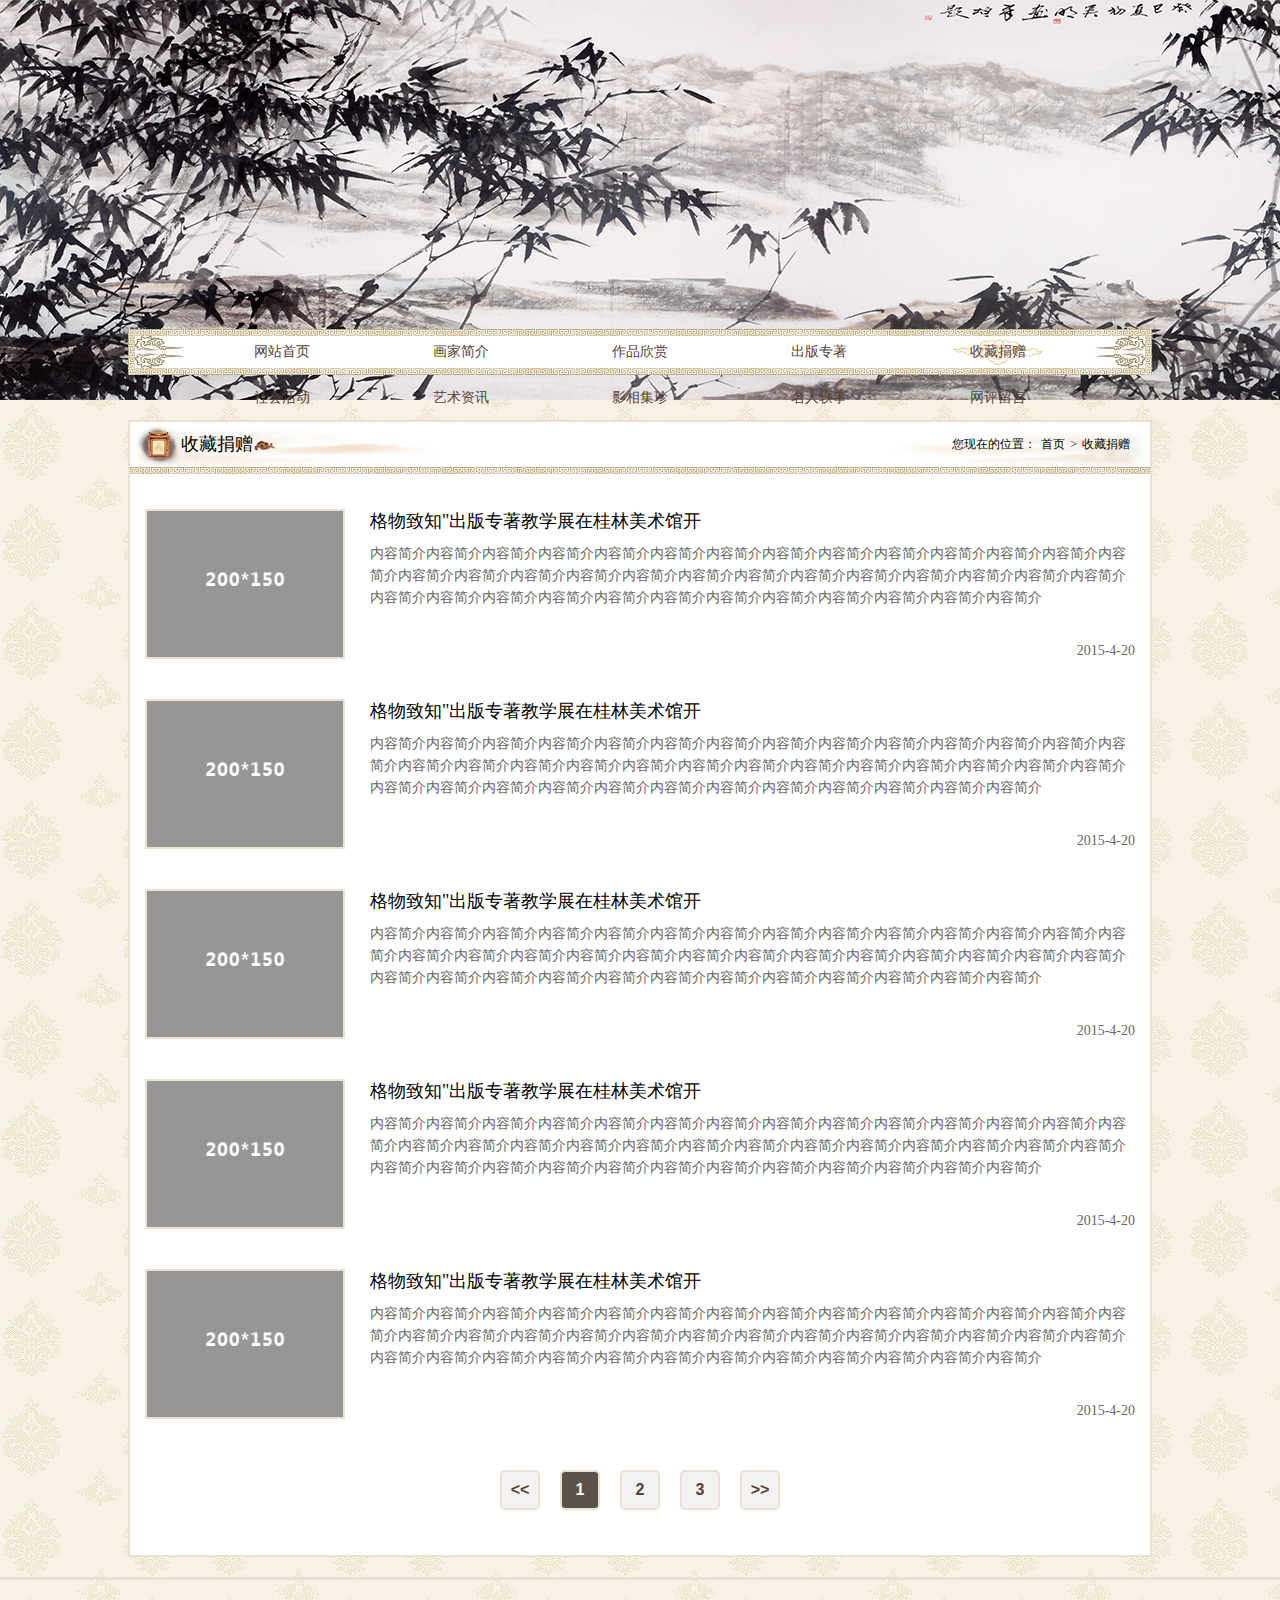
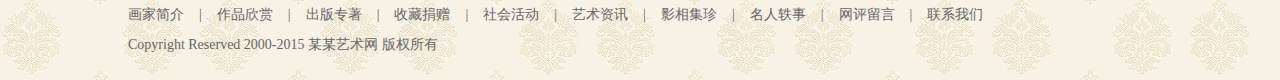
<file: 收藏捐赠.html>
<!DOCTYPE html PUBLIC "-//W3C//DTD XHTML 1.0 Transitional//EN" "http://www.w3.org/TR/xhtml1/DTD/xhtml1-transitional.dtd">
<html xmlns="http://www.w3.org/1999/xhtml">
<head>
<meta http-equiv="Content-Type" content="text/html; charset=utf-8" />
<title>书画网</title>
<link href="css/css.css" rel="stylesheet" type="text/css" />
<script src="js/jquery.js"></script>
<script src="js/html.js"></script>
</head>
<body>
<!--头部-->
<div id="header">
  <div class="top">
     <div class="nav">
       <a href="index.html">网站首页</a><a href="画家简介.html">画家简介</a><a href="作品欣赏.html">作品欣赏</a><a href="出版专著.html">出版专著</a><a href="收藏捐赠.html" class="hover">收藏捐赠</a><a href="社会活动.html">社会活动</a><a href="艺术资讯.html">艺术资讯</a><a href="影相集珍.html">影相集珍</a><a href="名人轶事.html">名人轶事</a><a href="网评留言.html">网评留言</a>
     </div>
  </div>
</div>
<!--内容部分-->
<div id="content">
  <div class="layout ptb_20">
   <div class="bj_fff">
    <div class="er_title">
       <span class="fr">您现在的位置：<a href="#">首页</a>><a href="#">收藏捐赠</a></span>
       <i class="i0"></i><span class="t">收藏捐赠</span>
    </div>
    <div class="line_er"></div>
    <div class="ma_15 ov_hi">
      <ul class="tw_il">
        <li>
          <a href="#"><img src="temp/cs12.jpg" /></a>
          <h2><a href="#">格物致知"出版专著教学展在桂林美术馆开</a></h2>
          <div class="txt">内容简介内容简介内容简介内容简介内容简介内容简介内容简介内容简介内容简介内容简介内容简介内容简介内容简介内容简介内容简介内容简介内容简介内容简介内容简介内容简介内容简介内容简介内容简介内容简介内容简介内容简介内容简介内容简介内容简介内容简介内容简介内容简介内容简介内容简介内容简介内容简介内容简介内容简介内容简介</div>
          <p class="time">2015-4-20</p>
        </li>
        <li>
          <a href="#"><img src="temp/cs12.jpg" /></a>
          <h2><a href="#">格物致知"出版专著教学展在桂林美术馆开</a></h2>
          <div class="txt">内容简介内容简介内容简介内容简介内容简介内容简介内容简介内容简介内容简介内容简介内容简介内容简介内容简介内容简介内容简介内容简介内容简介内容简介内容简介内容简介内容简介内容简介内容简介内容简介内容简介内容简介内容简介内容简介内容简介内容简介内容简介内容简介内容简介内容简介内容简介内容简介内容简介内容简介内容简介</div>
          <p class="time">2015-4-20</p>
        </li>
        <li>
          <a href="#"><img src="temp/cs12.jpg" /></a>
          <h2><a href="#">格物致知"出版专著教学展在桂林美术馆开</a></h2>
          <div class="txt">内容简介内容简介内容简介内容简介内容简介内容简介内容简介内容简介内容简介内容简介内容简介内容简介内容简介内容简介内容简介内容简介内容简介内容简介内容简介内容简介内容简介内容简介内容简介内容简介内容简介内容简介内容简介内容简介内容简介内容简介内容简介内容简介内容简介内容简介内容简介内容简介内容简介内容简介内容简介</div>
          <p class="time">2015-4-20</p>
        </li>
        <li>
          <a href="#"><img src="temp/cs12.jpg" /></a>
          <h2><a href="#">格物致知"出版专著教学展在桂林美术馆开</a></h2>
          <div class="txt">内容简介内容简介内容简介内容简介内容简介内容简介内容简介内容简介内容简介内容简介内容简介内容简介内容简介内容简介内容简介内容简介内容简介内容简介内容简介内容简介内容简介内容简介内容简介内容简介内容简介内容简介内容简介内容简介内容简介内容简介内容简介内容简介内容简介内容简介内容简介内容简介内容简介内容简介内容简介</div>
          <p class="time">2015-4-20</p>
        </li>
        <li>
          <a href="#"><img src="temp/cs12.jpg" /></a>
          <h2><a href="#">格物致知"出版专著教学展在桂林美术馆开</a></h2>
          <div class="txt">内容简介内容简介内容简介内容简介内容简介内容简介内容简介内容简介内容简介内容简介内容简介内容简介内容简介内容简介内容简介内容简介内容简介内容简介内容简介内容简介内容简介内容简介内容简介内容简介内容简介内容简介内容简介内容简介内容简介内容简介内容简介内容简介内容简介内容简介内容简介内容简介内容简介内容简介内容简介</div>
          <p class="time">2015-4-20</p>
        </li>
      </ul>
      <div class="clear"></div>
      <div class="fy_box"><a href="#"><<</a><a href="#" class="hover">1</a><a href="#">2</a><a href="#">3</a><a href="#">>></a></div>
    </div>
   </div>
  </div> 
</div>
<div id="footer">
  <div class="layout">
    <p class="a"><a href="画家简介.html">画家简介</a>|<a href="作品欣赏.html">作品欣赏</a>|<a href="出版专著.html">出版专著</a>|<a href="收藏捐赠.html">收藏捐赠</a>|<a href="社会活动.html">社会活动</a>|<a href="艺术资讯.html">艺术资讯</a>|<a href="影相集珍.html">影相集珍</a>|<a href="名人轶事.html">名人轶事</a>|<a href="网评留言.html">网评留言</a>|<a href="联系我们.html">联系我们</a></p>
    <p>Copyright Reserved 2000-2015 某某艺术网 版权所有</p>
  </div>
</div>  
</body>
</html>
</file>
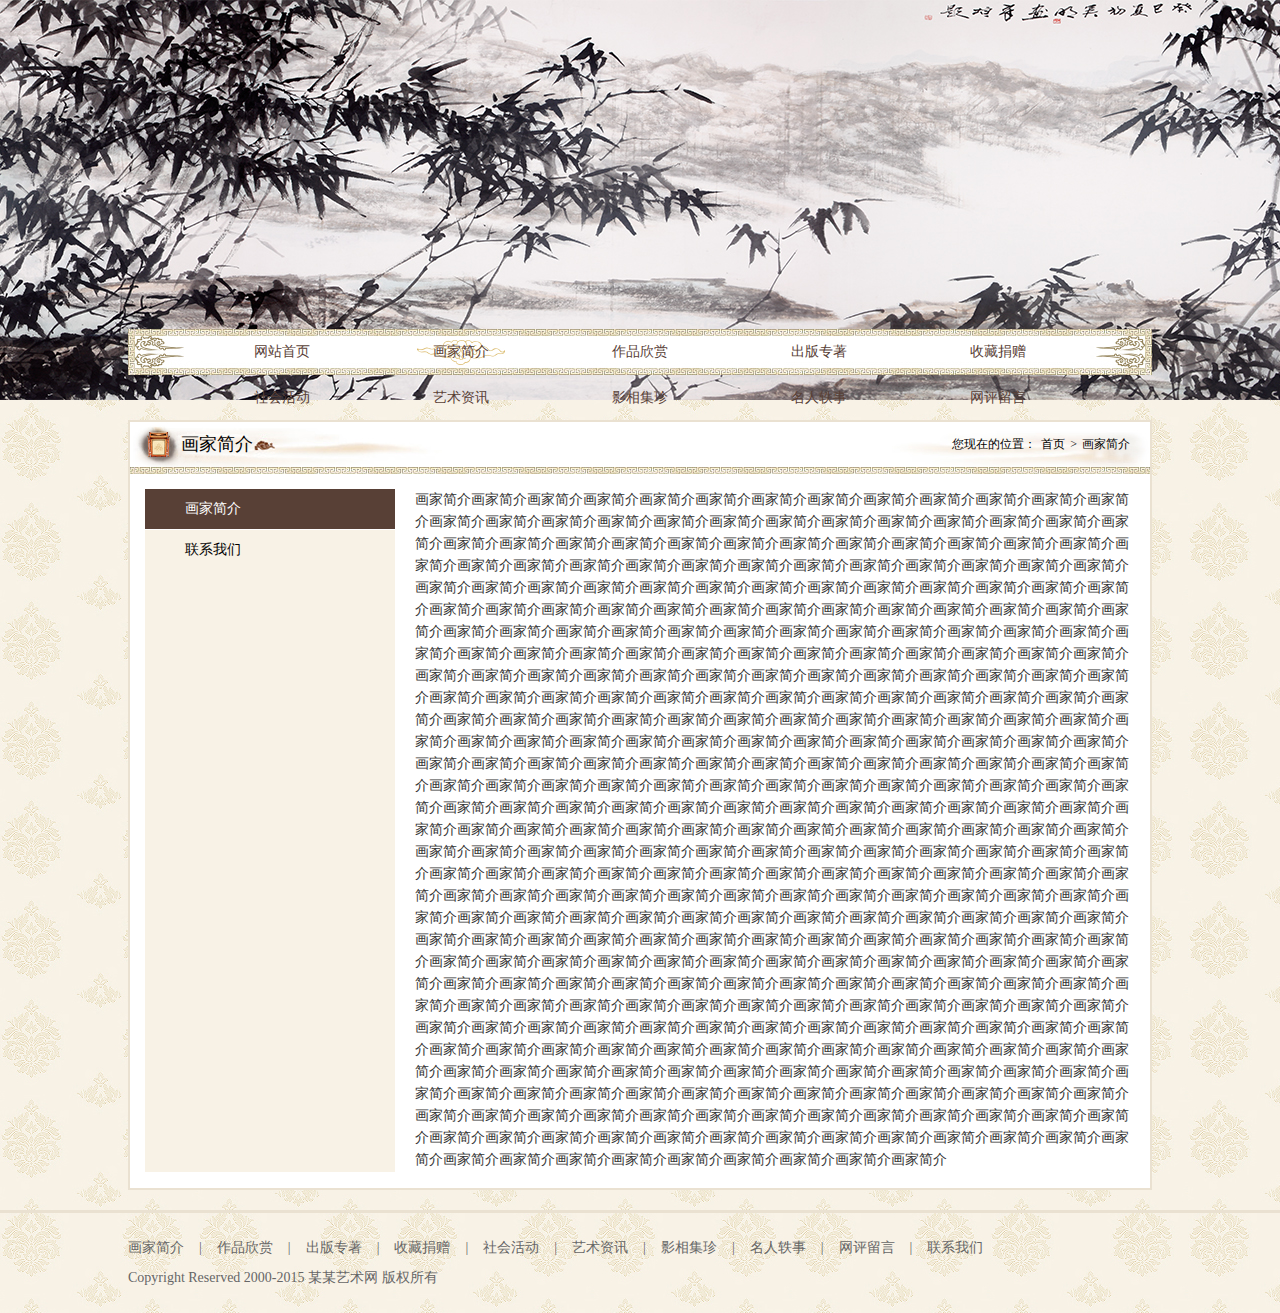
<file: 画家简介.html>
<!DOCTYPE html PUBLIC "-//W3C//DTD XHTML 1.0 Transitional//EN" "http://www.w3.org/TR/xhtml1/DTD/xhtml1-transitional.dtd">
<html xmlns="http://www.w3.org/1999/xhtml">
<head>
<meta http-equiv="Content-Type" content="text/html; charset=utf-8" />
<title>书画网</title>
<link href="css/css.css" rel="stylesheet" type="text/css" />
<script src="js/jquery.js"></script>
<script src="js/html.js"></script>
</head>
<body>
<!--头部-->
<div id="header">
  <div class="top">
     <div class="nav">
       <a href="index.html">网站首页</a><a href="画家简介.html" class="hover">画家简介</a><a href="作品欣赏.html">作品欣赏</a><a href="出版专著.html">出版专著</a><a href="收藏捐赠.html">收藏捐赠</a>
       <a href="社会活动.html">社会活动</a><a href="艺术资讯.html">艺术资讯</a><a href="影相集珍.html">影相集珍</a><a href="名人轶事.html">名人轶事</a><a href="网评留言.html">网评留言</a>
     </div>
  </div>
</div>
<!--内容部分-->
<div id="content">
  <div class="layout ptb_20">
   <div class="bj_fff">
    <div class="er_title">
       <span class="fr">您现在的位置：<a href="#">首页</a>><a href="#">画家简介</a></span>
       <i class="i0"></i><span class="t">画家简介</span>
    </div>
    <div class="line_er"></div>
    <div class="er_ma">
      <div class="left_box">
        <ul>
           <li><a href="画家简介.html" class="hover">画家简介</a></li>
           <li><a href="联系我们.html">联系我们</a></li>
        </ul>
      </div>
      <div class="right_box">
        <div class="text_box">
          <p>画家简介画家简介画家简介画家简介画家简介画家简介画家简介画家简介画家简介画家简介画家简介画家简介画家简介画家简介画家简介画家简介画家简介画家简介画家简介画家简介画家简介画家简介画家简介画家简介画家简介画家简介画家简介画家简介画家简介画家简介画家简介画家简介画家简介画家简介画家简介画家简介画家简介画家简介画家简介画家简介画家简介画家简介画家简介画家简介画家简介画家简介画家简介画家简介画家简介画家简介画家简介画家简介画家简介画家简介画家简介画家简介画家简介画家简介画家简介画家简介画家简介画家简介画家简介画家简介画家简介画家简介画家简介画家简介画家简介画家简介画家简介画家简介画家简介画家简介画家简介画家简介画家简介画家简介画家简介画家简介画家简介画家简介画家简介画家简介画家简介画家简介画家简介画家简介画家简介画家简介画家简介画家简介画家简介画家简介画家简介画家简介画家简介画家简介画家简介画家简介画家简介画家简介画家简介画家简介画家简介画家简介画家简介画家简介画家简介画家简介画家简介画家简介画家简介画家简介画家简介画家简介画家简介画家简介画家简介画家简介画家简介画家简介画家简介画家简介画家简介画家简介画家简介画家简介画家简介画家简介画家简介画家简介画家简介画家简介画家简介画家简介画家简介画家简介画家简介画家简介画家简介画家简介画家简介画家简介画家简介画家简介画家简介画家简介画家简介画家简介画家简介画家简介画家简介画家简介画家简介画家简介画家简介画家简介画家简介画家简介画家简介画家简介画家简介画家简介画家简介画家简介画家简介画家简介画家简介画家简介画家简介画家简介画家简介画家简介画家简介画家简介画家简介画家简介画家简介画家简介画家简介画家简介画家简介画家简介画家简介画家简介画家简介画家简介画家简介画家简介画家简介画家简介画家简介画家简介画家简介画家简介画家简介画家简介画家简介画家简介画家简介画家简介画家简介画家简介画家简介画家简介画家简介画家简介画家简介画家简介画家简介画家简介画家简介画家简介画家简介画家简介画家简介画家简介画家简介画家简介画家简介画家简介画家简介画家简介画家简介画家简介画家简介画家简介画家简介画家简介画家简介画家简介画家简介画家简介画家简介画家简介画家简介画家简介画家简介画家简介画家简介画家简介画家简介画家简介画家简介画家简介画家简介画家简介画家简介画家简介画家简介画家简介画家简介画家简介画家简介画家简介画家简介画家简介画家简介画家简介画家简介画家简介画家简介画家简介画家简介画家简介画家简介画家简介画家简介画家简介画家简介画家简介画家简介画家简介画家简介画家简介画家简介画家简介画家简介画家简介画家简介画家简介画家简介画家简介画家简介画家简介画家简介画家简介画家简介画家简介画家简介画家简介画家简介画家简介画家简介画家简介画家简介画家简介画家简介画家简介画家简介画家简介画家简介画家简介画家简介画家简介画家简介画家简介画家简介画家简介画家简介画家简介画家简介画家简介画家简介画家简介画家简介画家简介画家简介画家简介画家简介画家简介画家简介画家简介画家简介画家简介画家简介画家简介画家简介画家简介画家简介画家简介画家简介画家简介画家简介画家简介画家简介画家简介画家简介画家简介画家简介画家简介画家简介画家简介画家简介画家简介画家简介画家简介画家简介画家简介画家简介画家简介画家简介画家简介画家简介画家简介画家简介画家简介画家简介画家简介画家简介画家简介画家简介画家简介画家简介画家简介画家简介画家简介画家简介画家简介画家简介画家简介画家简介画家简介画家简介画家简介画家简介画家简介画家简介画家简介画家简介画家简介画家简介画家简介画家简介画家简介画家简介画家简介画家简介画家简介画家简介画家简介</p>
        </div>
      </div>
      <div class="clear"></div>
    </div>
    <div class="clear"></div>
   </div>
  </div> 
</div>
<div id="footer">
  <div class="layout">
    <p class="a"><a href="画家简介.html">画家简介</a>|<a href="作品欣赏.html">作品欣赏</a>|<a href="出版专著.html">出版专著</a>|<a href="收藏捐赠.html">收藏捐赠</a>|<a href="社会活动.html">社会活动</a>|<a href="艺术资讯.html">艺术资讯</a>|<a href="影相集珍.html">影相集珍</a>|<a href="名人轶事.html">名人轶事</a>|<a href="网评留言.html">网评留言</a>|<a href="联系我们.html">联系我们</a></p>
    <p>Copyright Reserved 2000-2015 某某艺术网 版权所有</p>
  </div>
</div>  
</body>
</html>
</file>
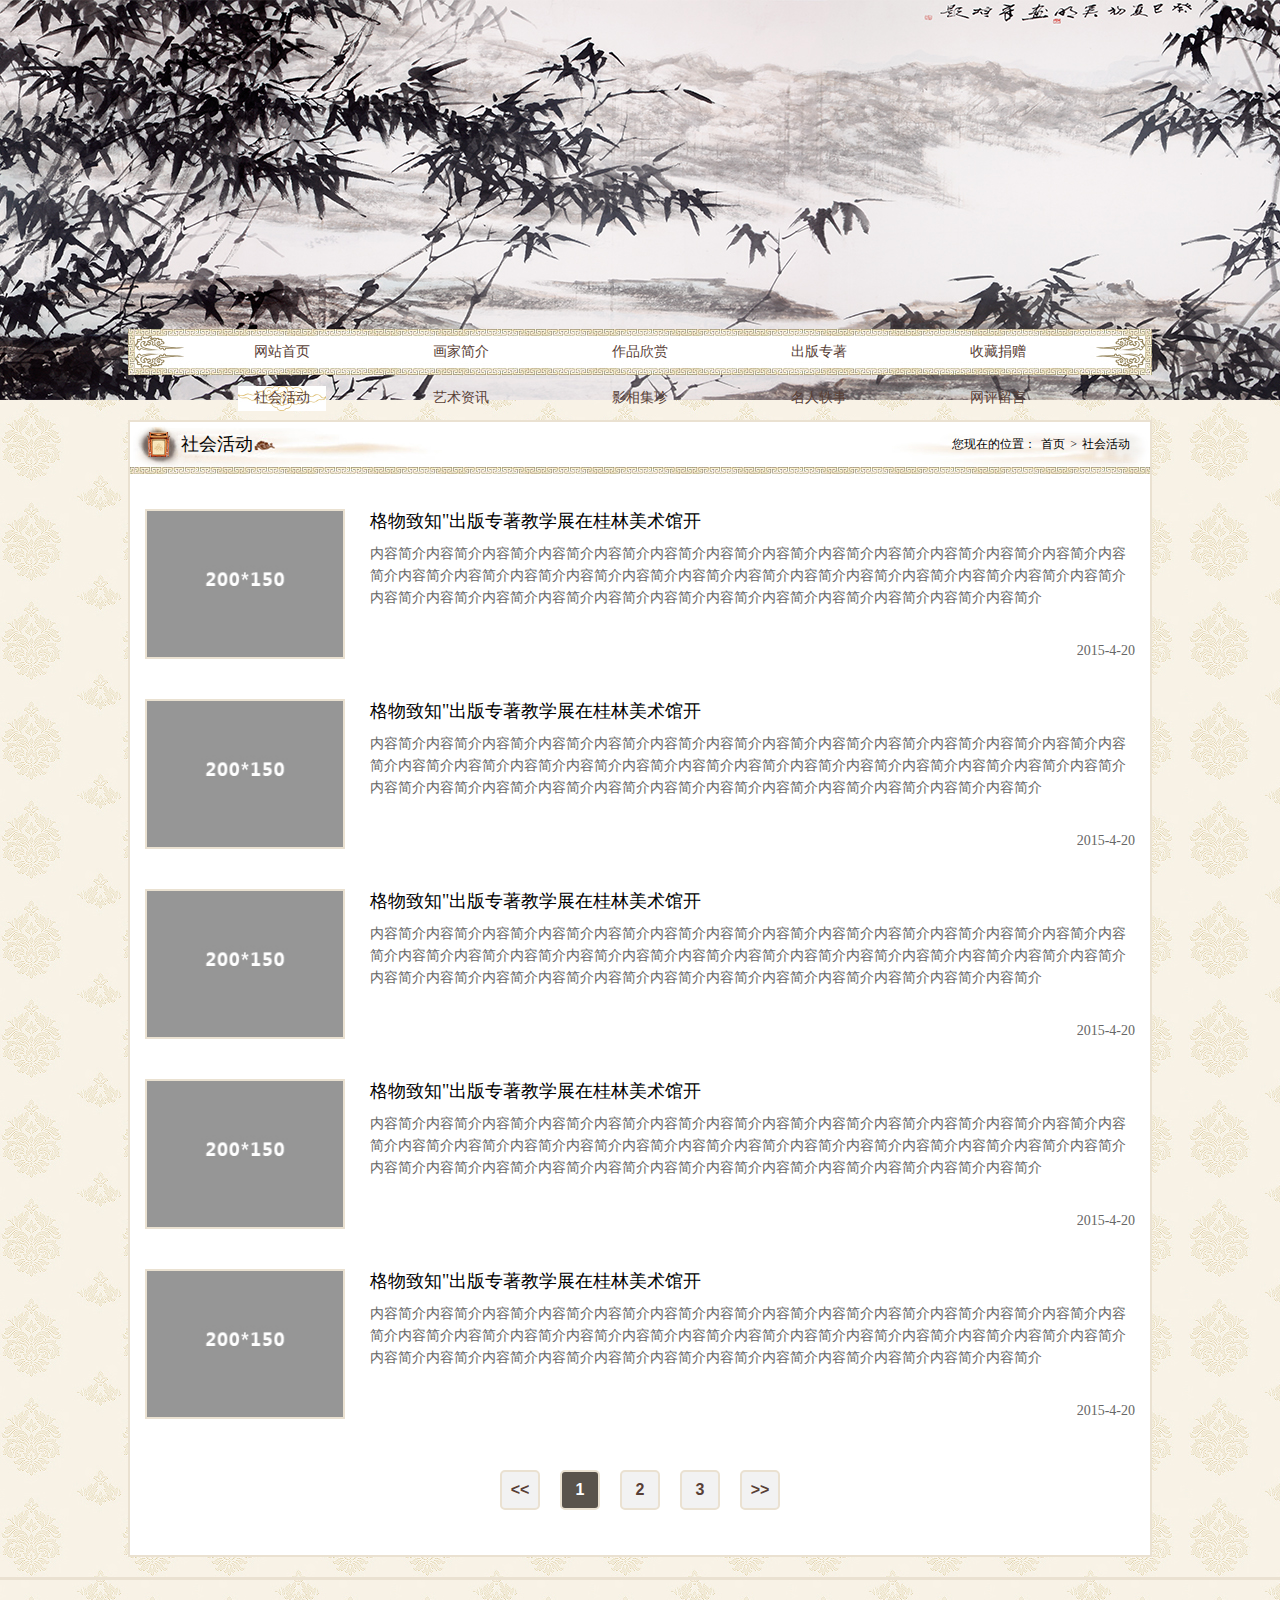
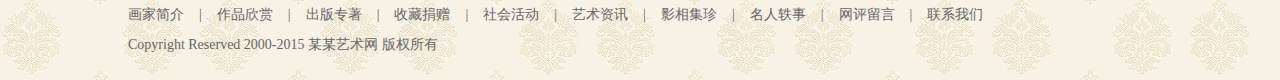
<file: 社会活动.html>
<!DOCTYPE html PUBLIC "-//W3C//DTD XHTML 1.0 Transitional//EN" "http://www.w3.org/TR/xhtml1/DTD/xhtml1-transitional.dtd">
<html xmlns="http://www.w3.org/1999/xhtml">
<head>
<meta http-equiv="Content-Type" content="text/html; charset=utf-8" />
<title>书画网</title>
<link href="css/css.css" rel="stylesheet" type="text/css" />
<script src="js/jquery.js"></script>
<script src="js/html.js"></script>
</head>
<body>
<!--头部-->
<div id="header">
  <div class="top">
     <div class="nav">
       <a href="index.html">网站首页</a><a href="画家简介.html">画家简介</a><a href="作品欣赏.html">作品欣赏</a><a href="出版专著.html">出版专著</a><a href="收藏捐赠.html">收藏捐赠</a><a href="社会活动.html" class="hover">社会活动</a><a href="艺术资讯.html">艺术资讯</a><a href="影相集珍.html">影相集珍</a><a href="名人轶事.html">名人轶事</a><a href="网评留言.html">网评留言</a>
     </div>
  </div>
</div>
<!--内容部分-->
<div id="content">
  <div class="layout ptb_20">
   <div class="bj_fff">
    <div class="er_title">
       <span class="fr">您现在的位置：<a href="#">首页</a>><a href="#">社会活动</a></span>
       <i class="i0"></i><span class="t">社会活动</span>
    </div>
    <div class="line_er"></div>
    <div class="ma_15 ov_hi">
      <ul class="tw_il">
        <li>
          <a href="#"><img src="temp/cs12.jpg" /></a>
          <h2><a href="#">格物致知"出版专著教学展在桂林美术馆开</a></h2>
          <div class="txt">内容简介内容简介内容简介内容简介内容简介内容简介内容简介内容简介内容简介内容简介内容简介内容简介内容简介内容简介内容简介内容简介内容简介内容简介内容简介内容简介内容简介内容简介内容简介内容简介内容简介内容简介内容简介内容简介内容简介内容简介内容简介内容简介内容简介内容简介内容简介内容简介内容简介内容简介内容简介</div>
          <p class="time">2015-4-20</p>
        </li>
        <li>
          <a href="#"><img src="temp/cs12.jpg" /></a>
          <h2><a href="#">格物致知"出版专著教学展在桂林美术馆开</a></h2>
          <div class="txt">内容简介内容简介内容简介内容简介内容简介内容简介内容简介内容简介内容简介内容简介内容简介内容简介内容简介内容简介内容简介内容简介内容简介内容简介内容简介内容简介内容简介内容简介内容简介内容简介内容简介内容简介内容简介内容简介内容简介内容简介内容简介内容简介内容简介内容简介内容简介内容简介内容简介内容简介内容简介</div>
          <p class="time">2015-4-20</p>
        </li>
        <li>
          <a href="#"><img src="temp/cs12.jpg" /></a>
          <h2><a href="#">格物致知"出版专著教学展在桂林美术馆开</a></h2>
          <div class="txt">内容简介内容简介内容简介内容简介内容简介内容简介内容简介内容简介内容简介内容简介内容简介内容简介内容简介内容简介内容简介内容简介内容简介内容简介内容简介内容简介内容简介内容简介内容简介内容简介内容简介内容简介内容简介内容简介内容简介内容简介内容简介内容简介内容简介内容简介内容简介内容简介内容简介内容简介内容简介</div>
          <p class="time">2015-4-20</p>
        </li>
        <li>
          <a href="#"><img src="temp/cs12.jpg" /></a>
          <h2><a href="#">格物致知"出版专著教学展在桂林美术馆开</a></h2>
          <div class="txt">内容简介内容简介内容简介内容简介内容简介内容简介内容简介内容简介内容简介内容简介内容简介内容简介内容简介内容简介内容简介内容简介内容简介内容简介内容简介内容简介内容简介内容简介内容简介内容简介内容简介内容简介内容简介内容简介内容简介内容简介内容简介内容简介内容简介内容简介内容简介内容简介内容简介内容简介内容简介</div>
          <p class="time">2015-4-20</p>
        </li>
        <li>
          <a href="#"><img src="temp/cs12.jpg" /></a>
          <h2><a href="#">格物致知"出版专著教学展在桂林美术馆开</a></h2>
          <div class="txt">内容简介内容简介内容简介内容简介内容简介内容简介内容简介内容简介内容简介内容简介内容简介内容简介内容简介内容简介内容简介内容简介内容简介内容简介内容简介内容简介内容简介内容简介内容简介内容简介内容简介内容简介内容简介内容简介内容简介内容简介内容简介内容简介内容简介内容简介内容简介内容简介内容简介内容简介内容简介</div>
          <p class="time">2015-4-20</p>
        </li>
      </ul>
      <div class="clear"></div>
      <div class="fy_box"><a href="#"><<</a><a href="#" class="hover">1</a><a href="#">2</a><a href="#">3</a><a href="#">>></a></div>
    </div>
   </div>
  </div> 
</div>
<div id="footer">
  <div class="layout">
    <p class="a"><a href="画家简介.html">画家简介</a>|<a href="作品欣赏.html">作品欣赏</a>|<a href="出版专著.html">出版专著</a>|<a href="收藏捐赠.html">收藏捐赠</a>|<a href="社会活动.html">社会活动</a>|<a href="艺术资讯.html">艺术资讯</a>|<a href="影相集珍.html">影相集珍</a>|<a href="名人轶事.html">名人轶事</a>|<a href="网评留言.html">网评留言</a>|<a href="联系我们.html">联系我们</a></p>
    <p>Copyright Reserved 2000-2015 某某艺术网 版权所有</p>
  </div>
</div>  
</body>
</html>
</file>
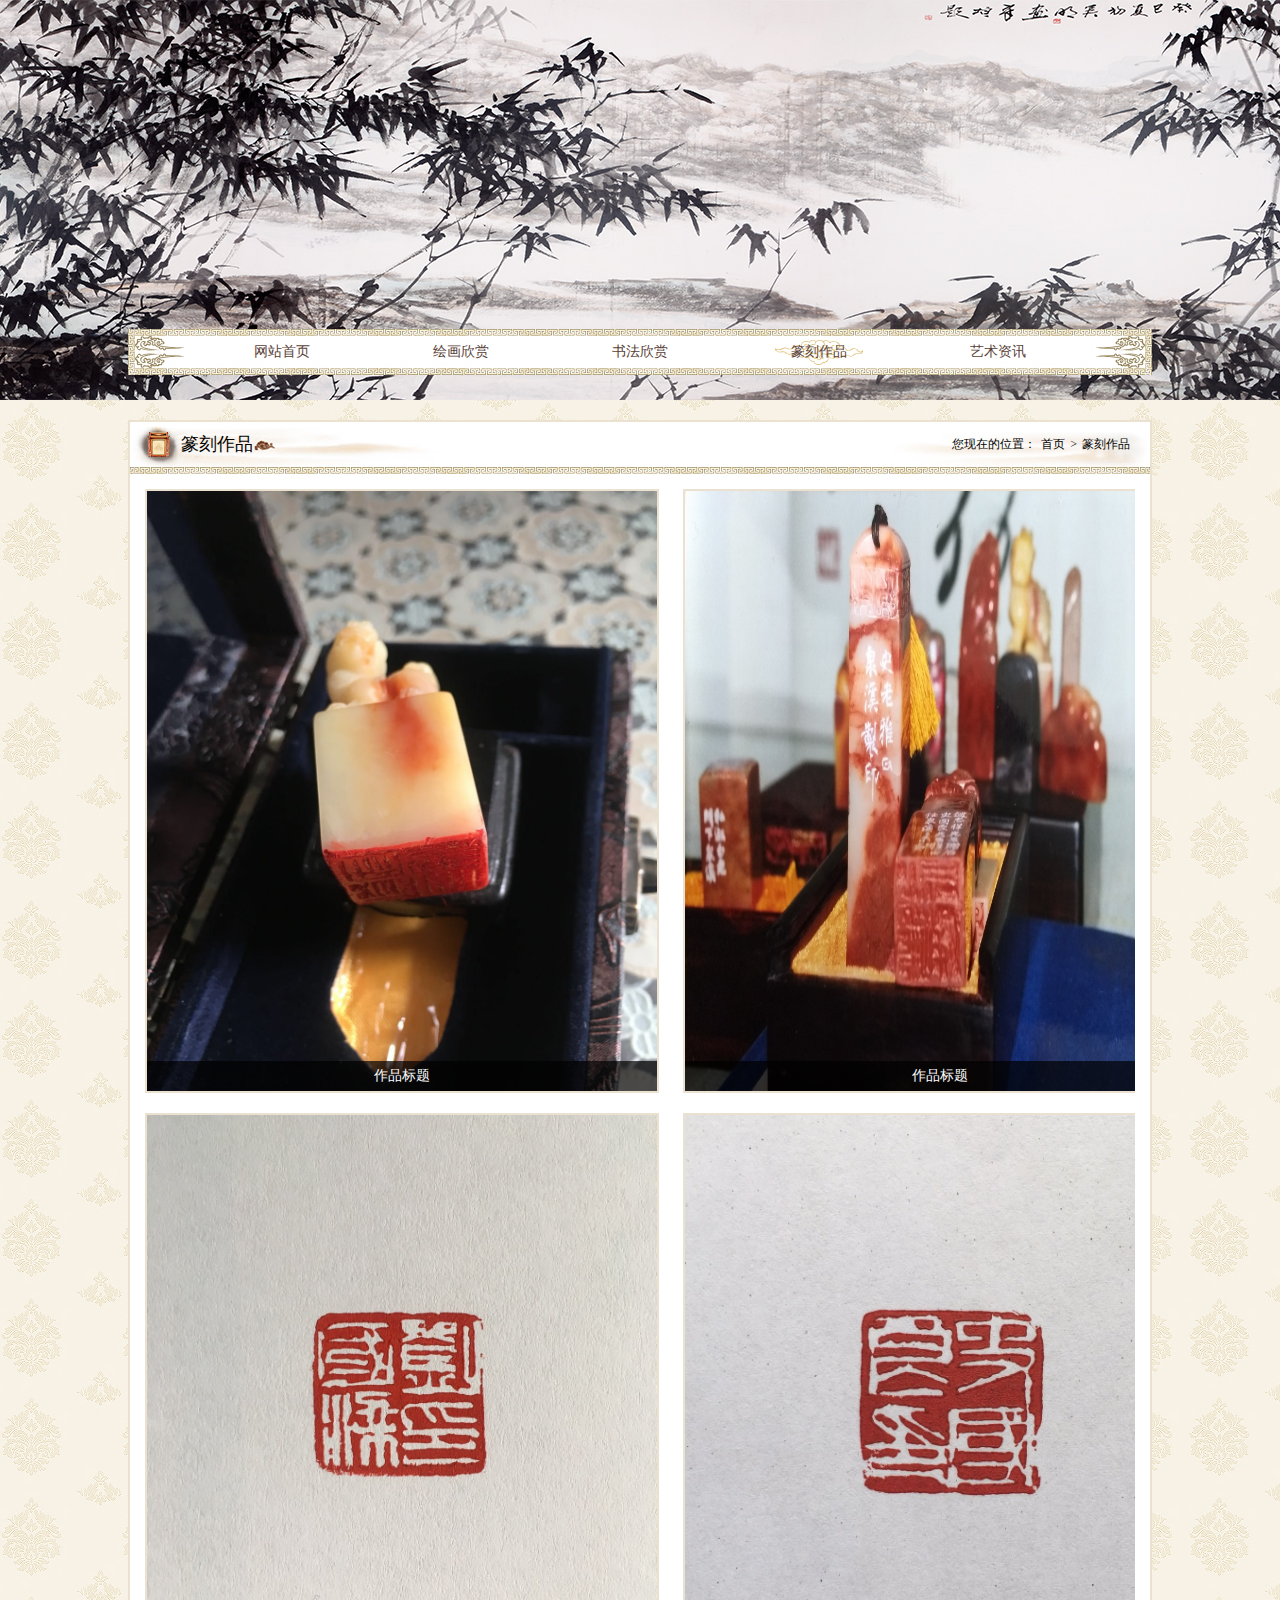
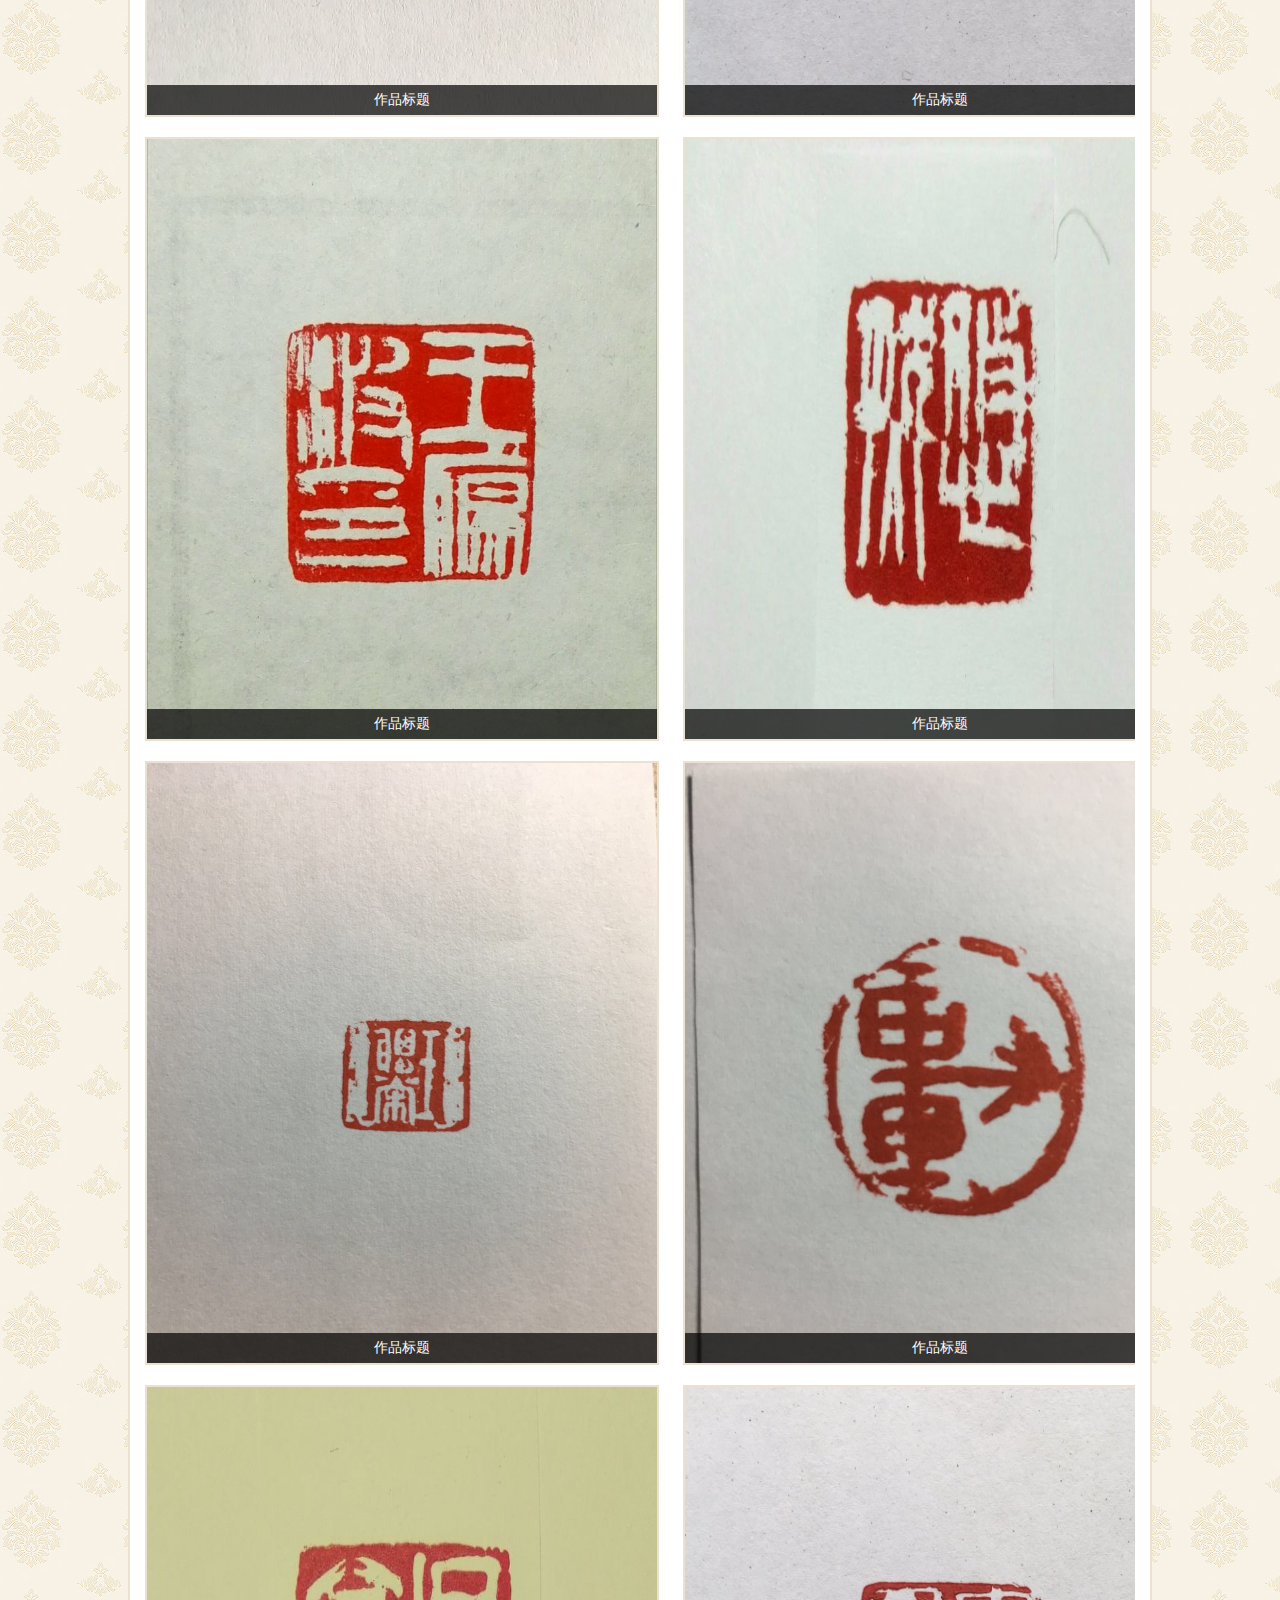
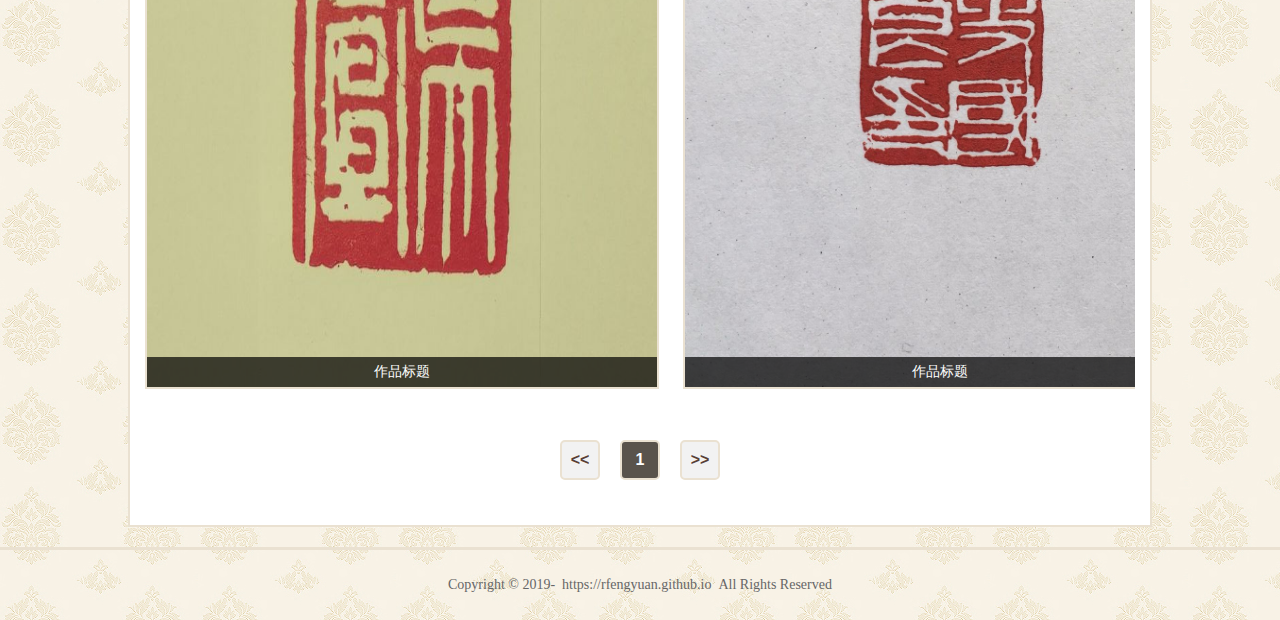
<file: 篆刻作品.html>
<!DOCTYPE html PUBLIC "-//W3C//DTD XHTML 1.0 Transitional//EN" "http://www.w3.org/TR/xhtml1/DTD/xhtml1-transitional.dtd">
<html xmlns="http://www.w3.org/1999/xhtml">
<head>
<meta http-equiv="Content-Type" content="text/html; charset=utf-8" />
<title>书法/绘画/篆刻</title>
<link href="css/css.css" rel="stylesheet" type="text/css" />
<script src="js/jquery.js"></script>
<script src="js/html.js"></script>
</head>
<body>
<!--头部-->
<div id="header">
  <div class="top">
     <div class="nav">
       <a href="index.html">网站首页</a><a href="绘画欣赏.html">绘画欣赏</a><a href="书法欣赏.html">书法欣赏</a><a href="篆刻作品.html" class="hover">篆刻作品</a> <a href="艺术资讯.html">艺术资讯</a>
     </div>
  </div>
</div>
<!--内容部分-->
<div id="content">
  <div class="layout ptb_20">
   <div class="bj_fff">
    <div class="er_title">
       <span class="fr">您现在的位置：<a href="#">首页</a>><a href="#">篆刻作品</a></span>
       <i class="i0"></i><span class="t">篆刻作品</span>
    </div>
    <div class="line_er"></div>
    <div class="ma_15 ov_hi">
      <ul class="zp_il_zhuanke">
        <li><a href="#"><img src="images/art/paperPrinting/5.jpg" /><p>作品标题</p></a></li>
        <li><a href="#"><img src="images/art/paperPrinting/6.jpg" /><p>作品标题</p></a></li>
        <li><a href="#"><img src="images/art/paperPrinting/4.jpg" /><p>作品标题</p></a></li>
        <li><a href="#"><img src="images/art/paperPrinting/8.jpg" /><p>作品标题</p></a></li>
        <li><a href="#"><img src="images/art/paperPrinting/22.jpg" /><p>作品标题</p></a></li>
        <li><a href="#"><img src="images/art/paperPrinting/26.jpg" /><p>作品标题</p></a></li>
        <li><a href="#"><img src="images/art/paperPrinting/1.jpg" /><p>作品标题</p></a></li>
        <li><a href="#"><img src="images/art/paperPrinting/3.jpg" /><p>作品标题</p></a></li>
        <li><a href="#"><img src="images/art/paperPrinting/30.jpg" /><p>作品标题</p></a></li>
		<li><a href="#"><img src="images/art/paperPrinting/8.jpg" /><p>作品标题</p></a></li>
      </ul>
      <div class="clear"></div>
      <div class="fy_box"><a href="#"><<</a><a href="#" class="hover">1</a><a href="#">>></a></div>
    </div>
   </div>
  </div> 
</div>
<div id="footer">
  <div class="layout">
    <p style="text-align: center;">Copyright © 2019- https://rfengyuan.github.io All Rights Reserved</p>
  </div>
</div>  
</body>
</html>
</file>
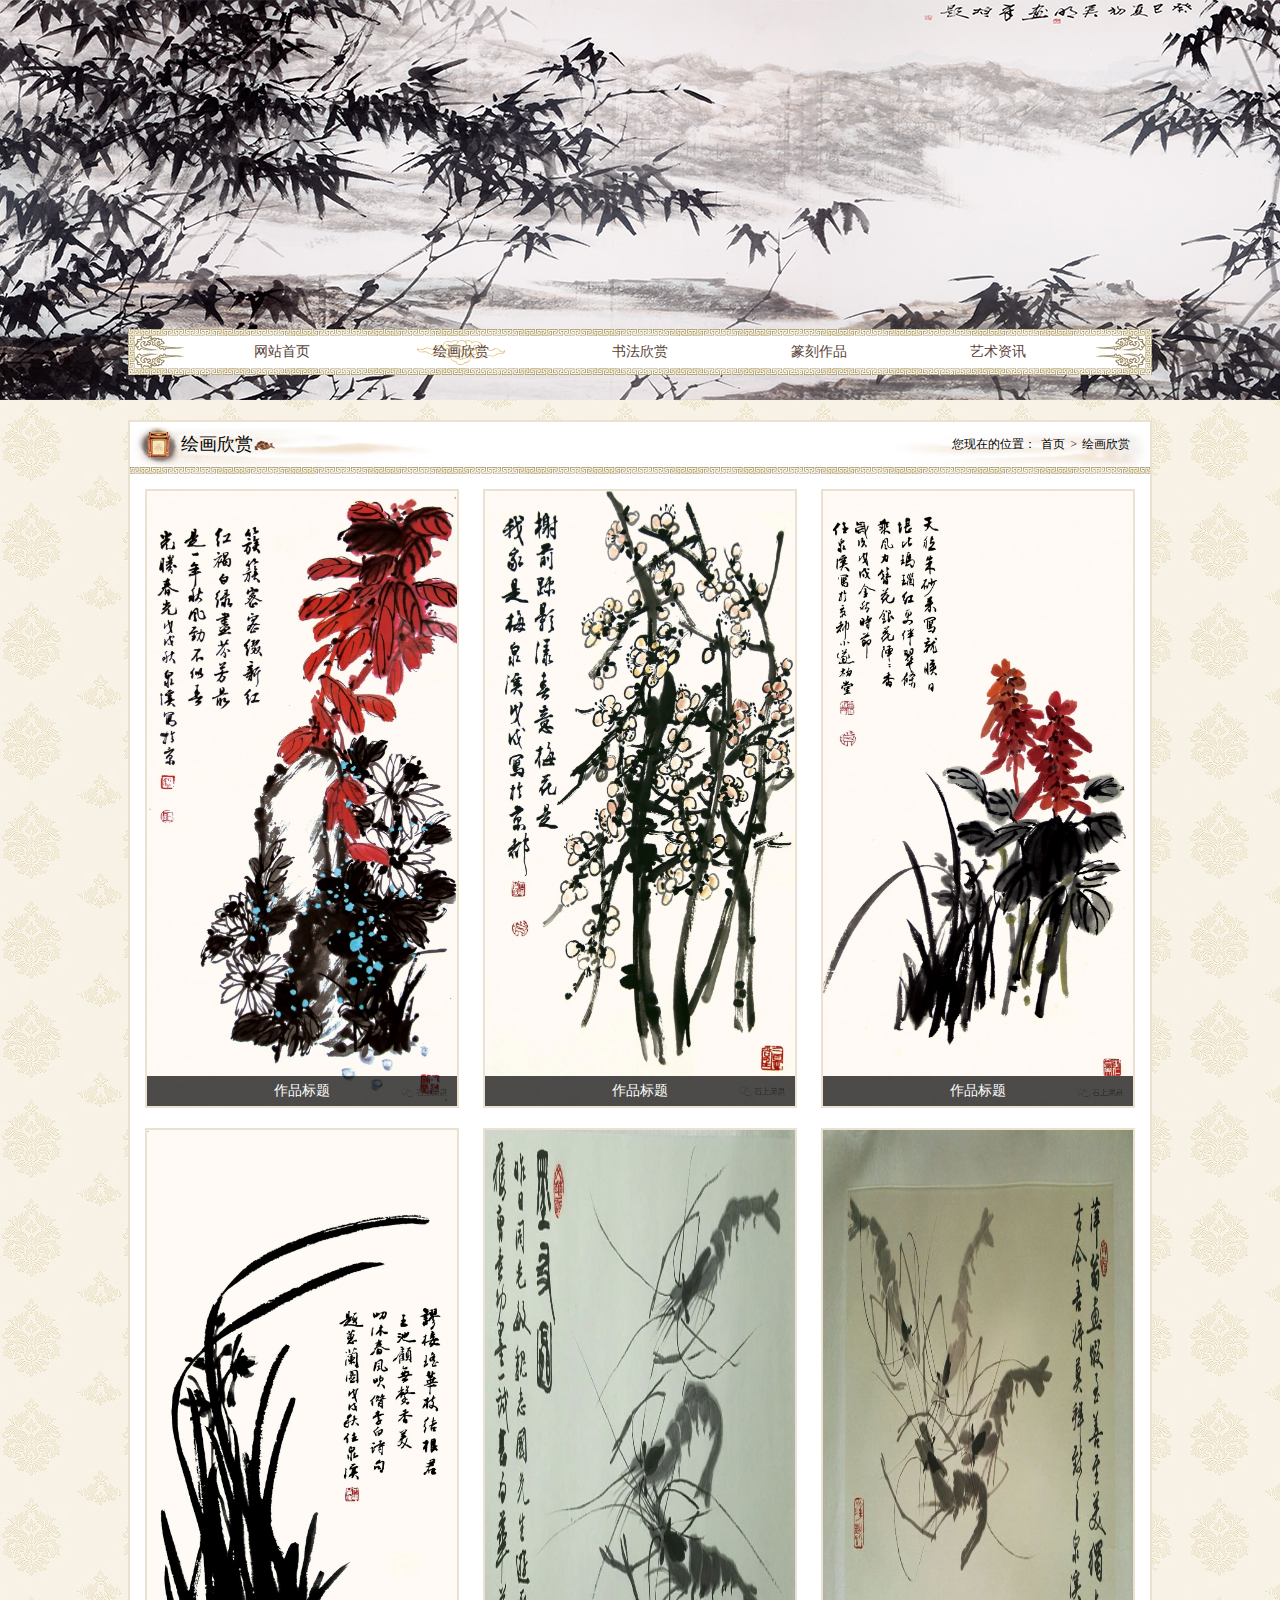
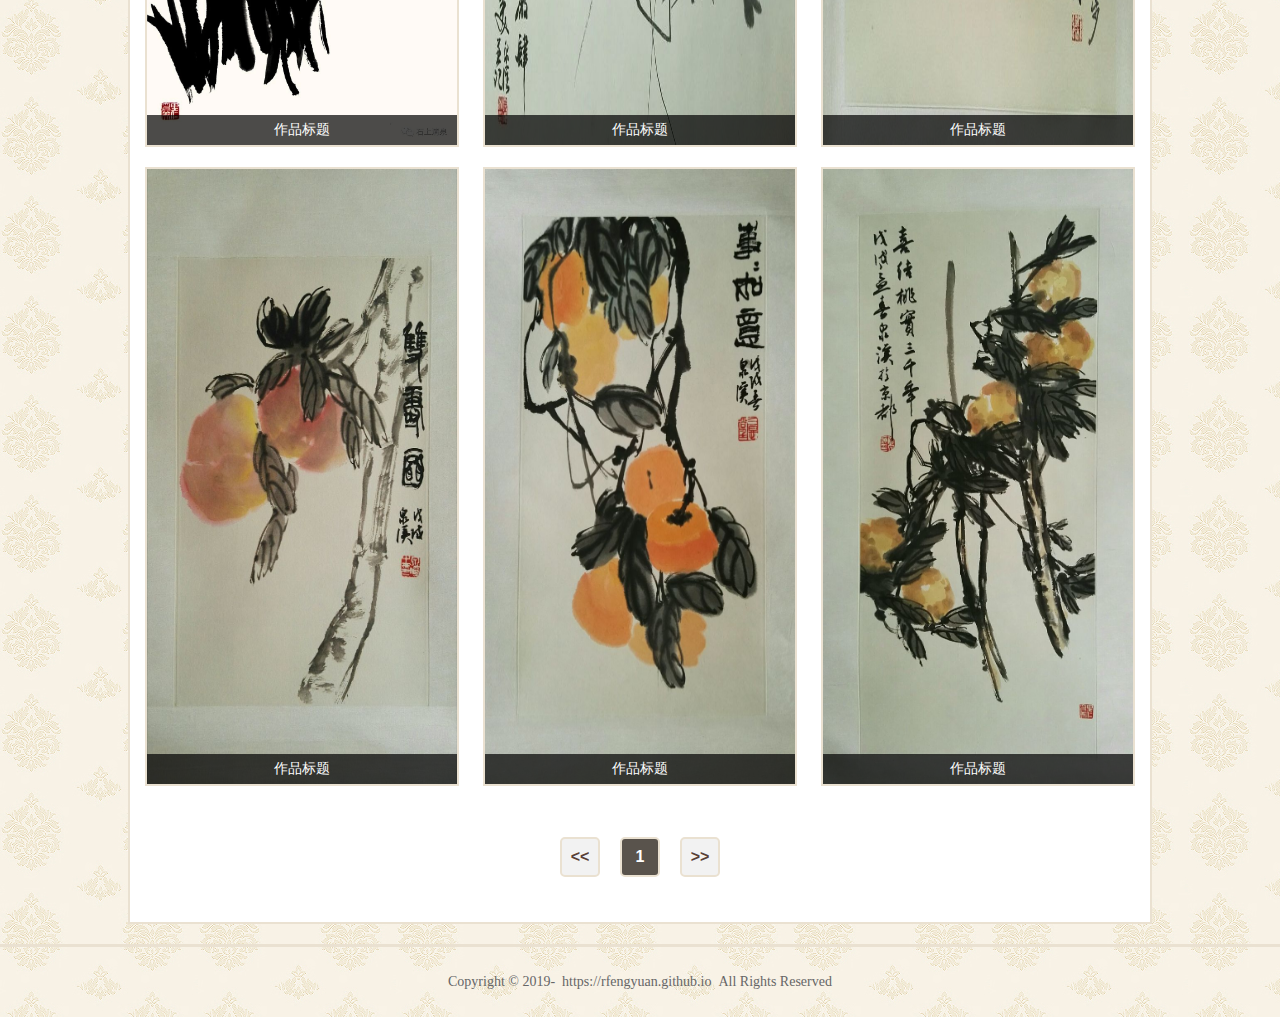
<file: 绘画欣赏.html>
<!DOCTYPE html PUBLIC "-//W3C//DTD XHTML 1.0 Transitional//EN" "http://www.w3.org/TR/xhtml1/DTD/xhtml1-transitional.dtd">
<html xmlns="http://www.w3.org/1999/xhtml">
<head>
<meta http-equiv="Content-Type" content="text/html; charset=utf-8" />
<title>书画网</title>
<link href="css/css.css" rel="stylesheet" type="text/css" />
<script src="js/jquery.js"></script>
<script src="js/html.js"></script>
</head>
<body>
<!--头部-->
<div id="header">
  <div class="top">
     <div class="nav">
       <a href="index.html">网站首页</a><a href="绘画欣赏.html" class="hover">绘画欣赏</a><a href="书法欣赏.html">书法欣赏</a><a href="篆刻作品.html">篆刻作品</a><a href="艺术资讯.html">艺术资讯</a>
     </div>
  </div>
</div>
<!--内容部分-->
<div id="content">
  <div class="layout ptb_20">
   <div class="bj_fff">
    <div class="er_title">
       <span class="fr">您现在的位置：<a href="#">首页</a>><a href="#">绘画欣赏</a></span>
       <i class="i0"></i><span class="t">绘画欣赏</span>
    </div>
    <div class="line_er"></div>
    <div class="ma_15 ov_hi">
      <ul class="zp_il">
        <li><a href="#"><img src="images/art/scriptsAndPaintings/4.jpg" /><p>作品标题</p></a></li>
        <li><a href="#"><img src="images/art/scriptsAndPaintings/2.jpg" /><p>作品标题</p></a></li>
        <li><a href="#"><img src="images/art/scriptsAndPaintings/3.jpg" /><p>作品标题</p></a></li>
        <li><a href="#"><img src="images/art/scriptsAndPaintings/1.jpg" /><p>作品标题</p></a></li>
        <li><a href="#"><img src="images/art/scriptsAndPaintings/16.jpg" /><p>作品标题</p></a></li>
        <li><a href="#"><img src="images/art/scriptsAndPaintings/21.jpg" /><p>作品标题</p></a></li>
        <li><a href="#"><img src="images/art/scriptsAndPaintings/22.jpg" /><p>作品标题</p></a></li>
        <li><a href="#"><img src="images/art/scriptsAndPaintings/23.jpg" /><p>作品标题</p></a></li>
        <li><a href="#"><img src="images/art/scriptsAndPaintings/24.jpg" /><p>作品标题</p></a></li>
      </ul>
      <div class="clear"></div>
      <div class="fy_box"><a href="#"><<</a><a href="#" class="hover">1</a><a href="#">>></a></div>
    </div>
   </div>
  </div> 
</div>
<div id="footer">
  <div class="layout">
    <p style="text-align: center;">Copyright © 2019- https://rfengyuan.github.io All Rights Reserved</p>
  </div>
</div>  
</body>
</html>
</file>
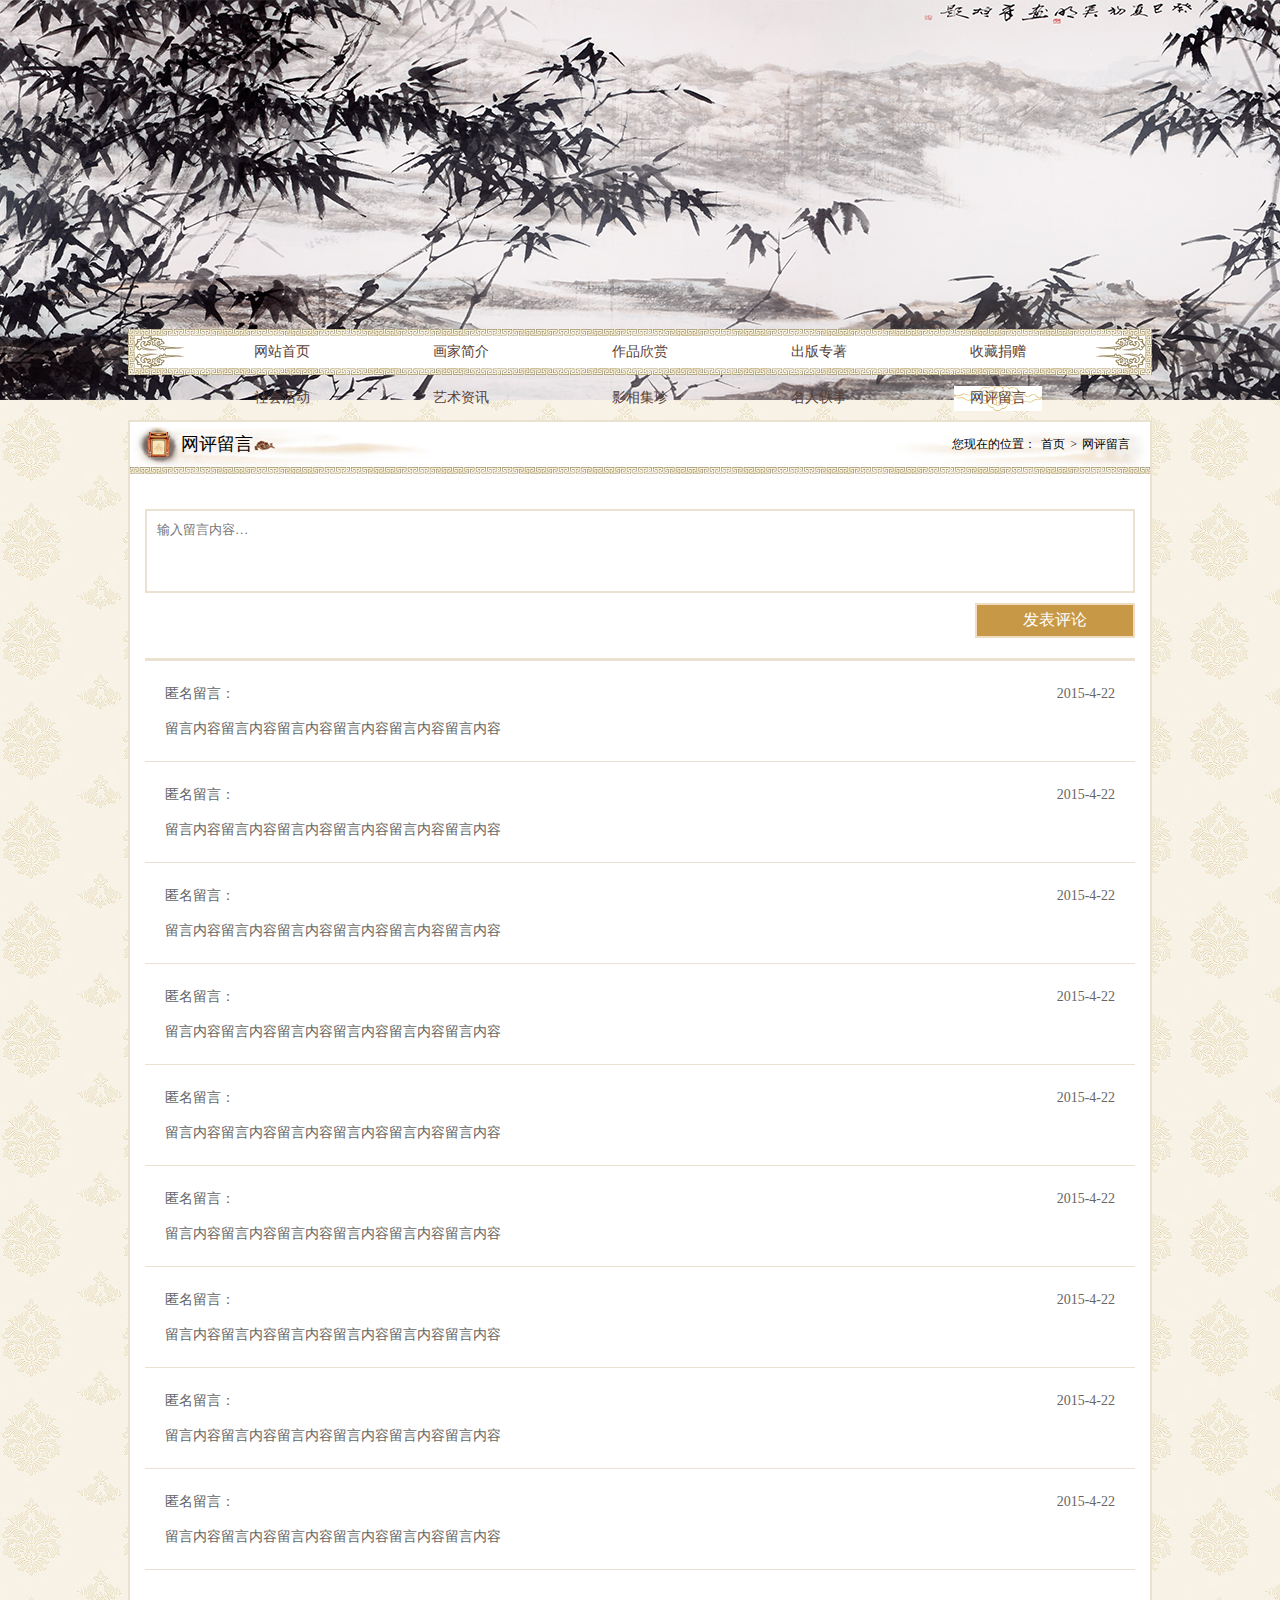
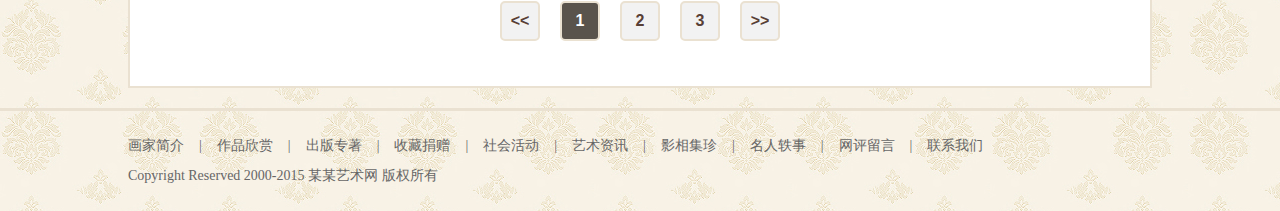
<file: 网评留言.html>
<!DOCTYPE html PUBLIC "-//W3C//DTD XHTML 1.0 Transitional//EN" "http://www.w3.org/TR/xhtml1/DTD/xhtml1-transitional.dtd">
<html xmlns="http://www.w3.org/1999/xhtml">
<head>
<meta http-equiv="Content-Type" content="text/html; charset=utf-8" />
<title>书画网</title>
<link href="css/css.css" rel="stylesheet" type="text/css" />
<script src="js/jquery.js"></script>
<script src="js/html.js"></script>
</head>
<body>
<!--头部-->
<div id="header">
  <div class="top">
     <div class="nav">
       <a href="index.html">网站首页</a><a href="画家简介.html">画家简介</a><a href="作品欣赏.html">作品欣赏</a><a href="出版专著.html">出版专著</a><a href="收藏捐赠.html">收藏捐赠</a><a href="社会活动.html">社会活动</a><a href="艺术资讯.html">艺术资讯</a><a href="影相集珍.html">影相集珍</a><a href="名人轶事.html">名人轶事</a><a href="网评留言.html" class="hover">网评留言</a>
     </div>
  </div>
</div>
<!--内容部分-->
<div id="content">
  <div class="layout ptb_20">
   <div class="bj_fff">
    <div class="er_title">
       <span class="fr">您现在的位置：<a href="#">首页</a>><a href="#">网评留言</a></span>
       <i class="i0"></i><span class="t">网评留言</span>
    </div>
    <div class="line_er"></div>
    <div class="ma_15 ov_hi">
      <div class="words_box">
        <form action="" method="get">
          <textarea name="" cols="" rows="" placeholder="输入留言内容…" class="textarea"></textarea>
          <p><input name="" type="button" class="button" value="发表评论" /></p>
        </form>
      </div>
      <ul class="discuss_ul">
        <li>
          <div class="t"><span class="fr">2015-4-22</span>匿名留言：</div>
          <div class="txt">留言内容留言内容留言内容留言内容留言内容留言内容</div>
        </li>
        <li>
          <div class="t"><span class="fr">2015-4-22</span>匿名留言：</div>
          <div class="txt">留言内容留言内容留言内容留言内容留言内容留言内容</div>
        </li>
        <li>
          <div class="t"><span class="fr">2015-4-22</span>匿名留言：</div>
          <div class="txt">留言内容留言内容留言内容留言内容留言内容留言内容</div>
        </li>
        <li>
          <div class="t"><span class="fr">2015-4-22</span>匿名留言：</div>
          <div class="txt">留言内容留言内容留言内容留言内容留言内容留言内容</div>
        </li>
        <li>
          <div class="t"><span class="fr">2015-4-22</span>匿名留言：</div>
          <div class="txt">留言内容留言内容留言内容留言内容留言内容留言内容</div>
        </li>
        <li>
          <div class="t"><span class="fr">2015-4-22</span>匿名留言：</div>
          <div class="txt">留言内容留言内容留言内容留言内容留言内容留言内容</div>
        </li>
        <li>
          <div class="t"><span class="fr">2015-4-22</span>匿名留言：</div>
          <div class="txt">留言内容留言内容留言内容留言内容留言内容留言内容</div>
        </li>
        <li>
          <div class="t"><span class="fr">2015-4-22</span>匿名留言：</div>
          <div class="txt">留言内容留言内容留言内容留言内容留言内容留言内容</div>
        </li>
        <li>
          <div class="t"><span class="fr">2015-4-22</span>匿名留言：</div>
          <div class="txt">留言内容留言内容留言内容留言内容留言内容留言内容</div>
        </li>
      </ul>
      <div class="clear"></div>
      <div class="fy_box"><a href="#"><<</a><a href="#" class="hover">1</a><a href="#">2</a><a href="#">3</a><a href="#">>></a></div>
    </div>
   </div>
  </div> 
</div>
<div id="footer">
  <div class="layout">
    <p class="a"><a href="画家简介.html">画家简介</a>|<a href="作品欣赏.html">作品欣赏</a>|<a href="出版专著.html">出版专著</a>|<a href="收藏捐赠.html">收藏捐赠</a>|<a href="社会活动.html">社会活动</a>|<a href="艺术资讯.html">艺术资讯</a>|<a href="影相集珍.html">影相集珍</a>|<a href="名人轶事.html">名人轶事</a>|<a href="网评留言.html">网评留言</a>|<a href="联系我们.html">联系我们</a></p>
    <p>Copyright Reserved 2000-2015 某某艺术网 版权所有</p>
  </div>
</div>  
</body>
</html>
</file>
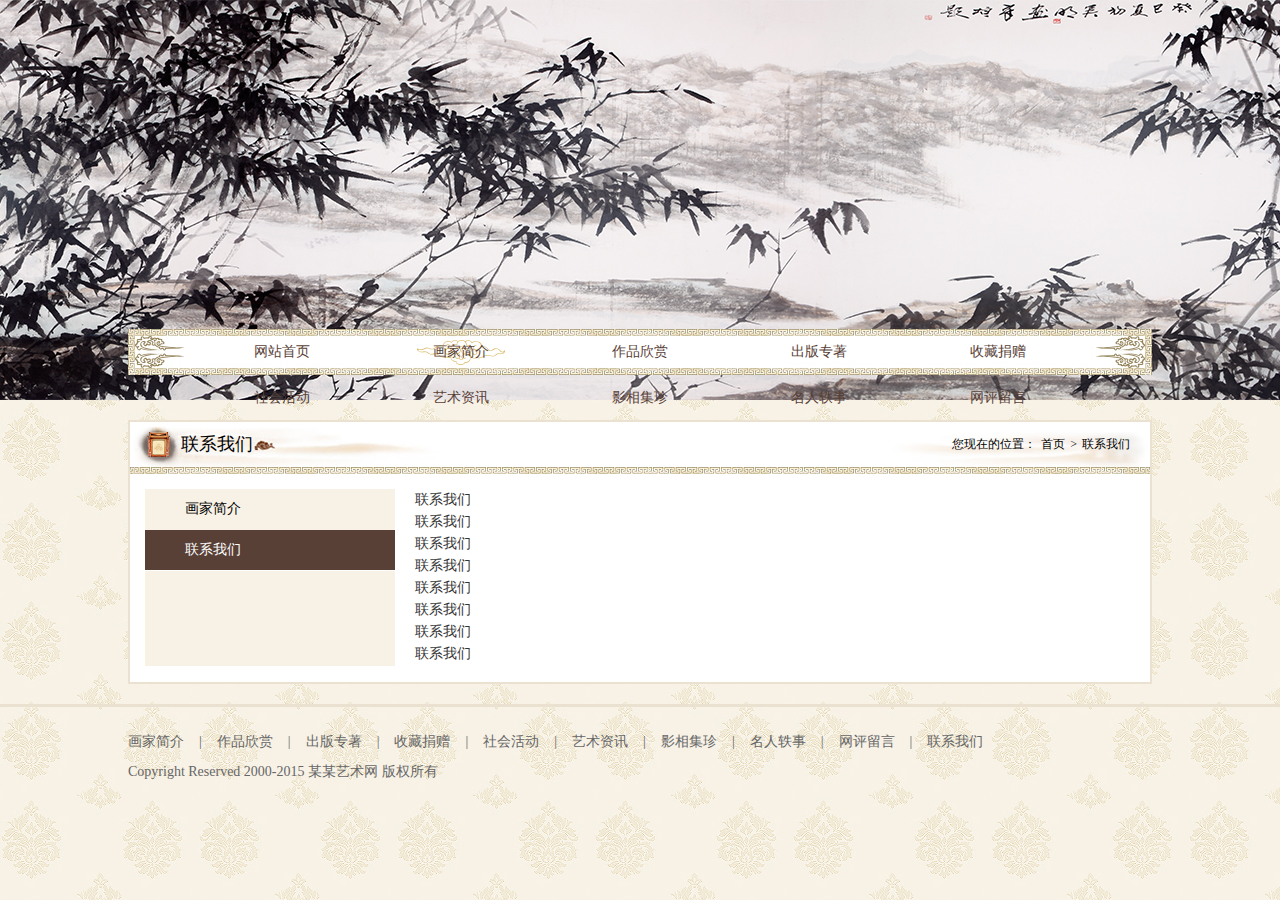
<file: 联系我们.html>
<!DOCTYPE html PUBLIC "-//W3C//DTD XHTML 1.0 Transitional//EN" "http://www.w3.org/TR/xhtml1/DTD/xhtml1-transitional.dtd">
<html xmlns="http://www.w3.org/1999/xhtml">
<head>
<meta http-equiv="Content-Type" content="text/html; charset=utf-8" />
<title>书画网</title>
<link href="css/css.css" rel="stylesheet" type="text/css" />
<script src="js/jquery.js"></script>
<script src="js/html.js"></script>
</head>
<body>
<!--头部-->
<div id="header">
  <div class="top">
     <div class="nav">
       <a href="index.html">网站首页</a><a href="画家简介.html" class="hover">画家简介</a><a href="作品欣赏.html">作品欣赏</a><a href="出版专著.html">出版专著</a><a href="收藏捐赠.html">收藏捐赠</a>
       <a href="社会活动.html">社会活动</a><a href="艺术资讯.html">艺术资讯</a><a href="影相集珍.html">影相集珍</a><a href="名人轶事.html">名人轶事</a><a href="网评留言.html">网评留言</a>
     </div>
  </div>
</div>
<!--内容部分-->
<div id="content">
  <div class="layout ptb_20">
   <div class="bj_fff">
    <div class="er_title">
       <span class="fr">您现在的位置：<a href="#">首页</a>><a href="#">联系我们</a></span>
       <i class="i0"></i><span class="t">联系我们</span>
    </div>
    <div class="line_er"></div>
    <div class="er_ma">
      <div class="left_box">
        <ul>
           <li><a href="画家简介.html">画家简介</a></li>
           <li><a href="联系我们.html" class="hover">联系我们</a></li>
        </ul>
      </div>
      <div class="right_box">
        <div class="text_box">
          <p>联系我们</p>
          <p>联系我们</p>
          <p>联系我们</p>
          <p>联系我们</p>
          <p>联系我们</p>
          <p>联系我们</p>
          <p>联系我们</p>
          <p>联系我们</p>
        </div>
      </div>
      <div class="clear"></div>
    </div>
    <div class="clear"></div>
   </div>
  </div> 
</div>
<div id="footer">
  <div class="layout">
    <p class="a"><a href="画家简介.html">画家简介</a>|<a href="作品欣赏.html">作品欣赏</a>|<a href="出版专著.html">出版专著</a>|<a href="收藏捐赠.html">收藏捐赠</a>|<a href="社会活动.html">社会活动</a>|<a href="艺术资讯.html">艺术资讯</a>|<a href="影相集珍.html">影相集珍</a>|<a href="名人轶事.html">名人轶事</a>|<a href="网评留言.html">网评留言</a>|<a href="联系我们.html">联系我们</a></p>
    <p>Copyright Reserved 2000-2015 某某艺术网 版权所有</p>
  </div>
</div>  
</body>
</html>
</file>
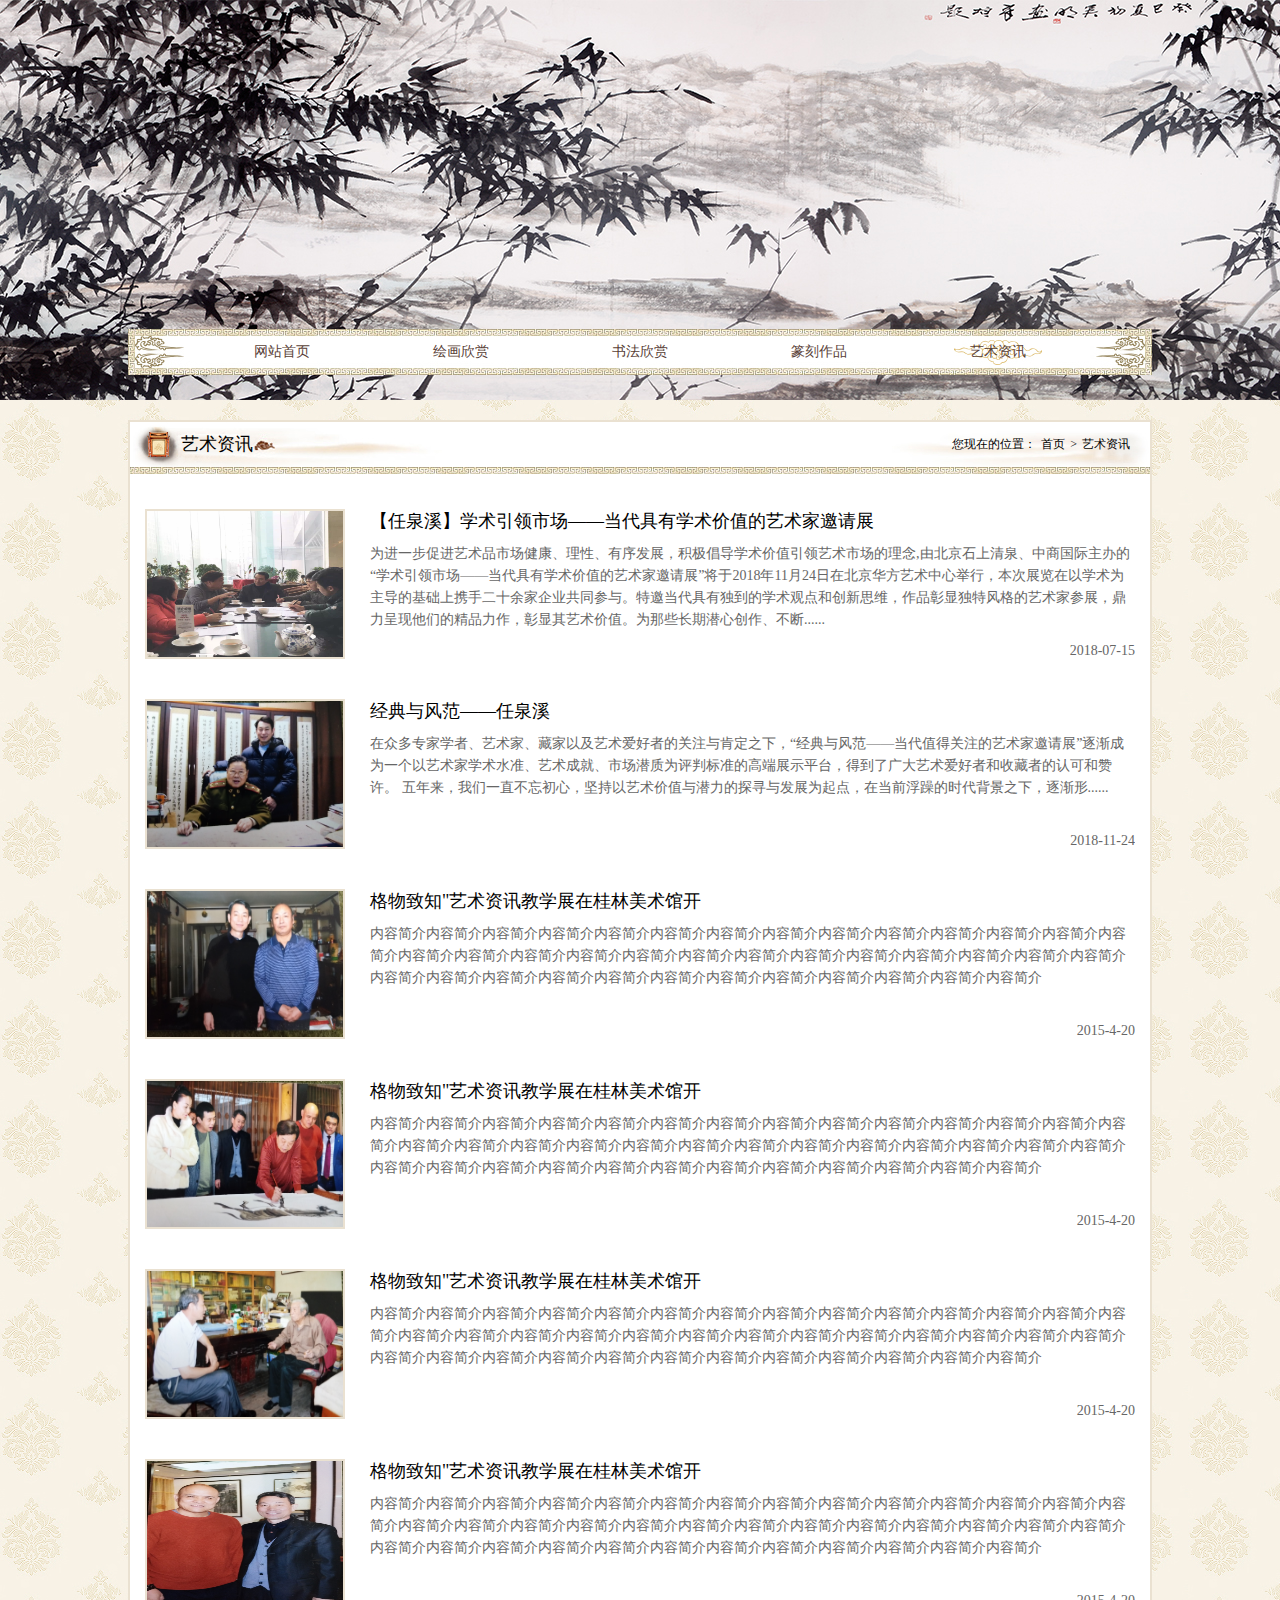
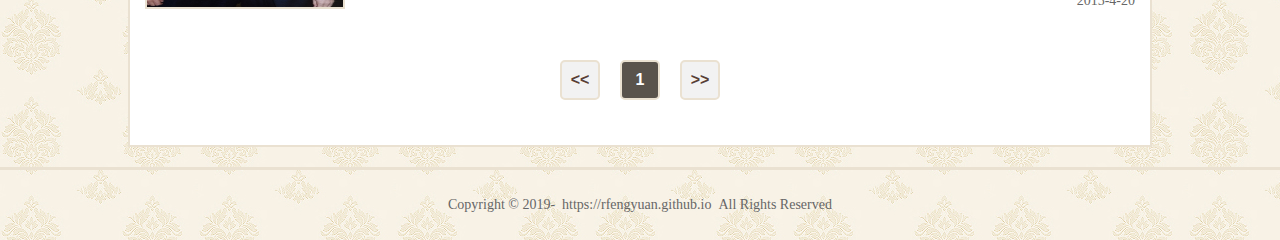
<file: 艺术资讯.html>
<!DOCTYPE html PUBLIC "-//W3C//DTD XHTML 1.0 Transitional//EN" "http://www.w3.org/TR/xhtml1/DTD/xhtml1-transitional.dtd">
<html xmlns="http://www.w3.org/1999/xhtml">
<head>
<meta http-equiv="Content-Type" content="text/html; charset=utf-8" />
<title>书画网</title>
<link href="css/css.css" rel="stylesheet" type="text/css" />
<script src="js/jquery.js"></script>
<script src="js/html.js"></script>
</head>
<body>
<!--头部-->
<div id="header">
  <div class="top">
     <div class="nav">
       <a href="index.html">网站首页</a><a href="绘画欣赏.html">绘画欣赏</a><a href="书法欣赏.html">书法欣赏</a><a href="篆刻作品.html">篆刻作品</a> <a href="艺术资讯.html" class="hover">艺术资讯</a>
     </div>
  </div>
</div>
<!--内容部分-->
<div id="content">
  <div class="layout ptb_20">
   <div class="bj_fff">
    <div class="er_title">
       <span class="fr">您现在的位置：<a href="#">首页</a>><a href="#">艺术资讯</a></span>
       <i class="i0"></i><span class="t">艺术资讯</span>
    </div>
    <div class="line_er"></div>
    <div class="ma_15 ov_hi">
      <ul class="tw_il">
        <li>
          <a href="#"><img src="images/art/activity/1.jpg" /></a>
          <h2><a href="#">【任泉溪】学术引领市场——当代具有学术价值的艺术家邀请展</a></h2>
          <div class="txt">为进一步促进艺术品市场健康、理性、有序发展，积极倡导学术价值引领艺术市场的理念,由北京石上清泉、中商国际主办的“学术引领市场——当代具有学术价值的艺术家邀请展”将于2018年11月24日在北京华方艺术中心举行，本次展览在以学术为主导的基础上携手二十余家企业共同参与。特邀当代具有独到的学术观点和创新思维，作品彰显独特风格的艺术家参展，鼎力呈现他们的精品力作，彰显其艺术价值。为那些长期潜心创作、不断......</div>
          <p class="time">2018-07-15</p>
        </li>
        <li>
          <a href="#"><img src="images/art/activity/2.jpg" /></a>
          <h2><a href="#">经典与风范——任泉溪</a></h2>
          <div class="txt">在众多专家学者、艺术家、藏家以及艺术爱好者的关注与肯定之下，“经典与风范——当代值得关注的艺术家邀请展”逐渐成为一个以艺术家学术水准、艺术成就、市场潜质为评判标准的高端展示平台，得到了广大艺术爱好者和收藏者的认可和赞许。
五年来，我们一直不忘初心，坚持以艺术价值与潜力的探寻与发展为起点，在当前浮躁的时代背景之下，逐渐形......</div>
          <p class="time">2018-11-24</p>
        </li>
        <li>
          <a href="#"><img src="images/art/activity/3.jpg" /></a>
          <h2><a href="#">格物致知"艺术资讯教学展在桂林美术馆开</a></h2>
          <div class="txt">内容简介内容简介内容简介内容简介内容简介内容简介内容简介内容简介内容简介内容简介内容简介内容简介内容简介内容简介内容简介内容简介内容简介内容简介内容简介内容简介内容简介内容简介内容简介内容简介内容简介内容简介内容简介内容简介内容简介内容简介内容简介内容简介内容简介内容简介内容简介内容简介内容简介内容简介内容简介</div>
          <p class="time">2015-4-20</p>
        </li>
        <li>
          <a href="#"><img src="images/art/activity/5.jpg" /></a>
          <h2><a href="#">格物致知"艺术资讯教学展在桂林美术馆开</a></h2>
          <div class="txt">内容简介内容简介内容简介内容简介内容简介内容简介内容简介内容简介内容简介内容简介内容简介内容简介内容简介内容简介内容简介内容简介内容简介内容简介内容简介内容简介内容简介内容简介内容简介内容简介内容简介内容简介内容简介内容简介内容简介内容简介内容简介内容简介内容简介内容简介内容简介内容简介内容简介内容简介内容简介</div>
          <p class="time">2015-4-20</p>
        </li>
        <li>
          <a href="#"><img src="images/art/activity/6.jpg" /></a>
          <h2><a href="#">格物致知"艺术资讯教学展在桂林美术馆开</a></h2>
          <div class="txt">内容简介内容简介内容简介内容简介内容简介内容简介内容简介内容简介内容简介内容简介内容简介内容简介内容简介内容简介内容简介内容简介内容简介内容简介内容简介内容简介内容简介内容简介内容简介内容简介内容简介内容简介内容简介内容简介内容简介内容简介内容简介内容简介内容简介内容简介内容简介内容简介内容简介内容简介内容简介</div>
          <p class="time">2015-4-20</p>
        </li>
        <li>
          <a href="#"><img src="images/art/activity/7.jpg" /></a>
          <h2><a href="#">格物致知"艺术资讯教学展在桂林美术馆开</a></h2>
          <div class="txt">内容简介内容简介内容简介内容简介内容简介内容简介内容简介内容简介内容简介内容简介内容简介内容简介内容简介内容简介内容简介内容简介内容简介内容简介内容简介内容简介内容简介内容简介内容简介内容简介内容简介内容简介内容简介内容简介内容简介内容简介内容简介内容简介内容简介内容简介内容简介内容简介内容简介内容简介内容简介</div>
          <p class="time">2015-4-20</p>
        </li>
      </ul>
      <div class="clear"></div>
      <div class="fy_box"><a href="#"><<</a><a href="#" class="hover">1</a><a href="#">>></a></div>
    </div>
   </div>
  </div> 
</div>
<div id="footer">
  <div class="layout">
    <p style="text-align: center;">Copyright © 2019- https://rfengyuan.github.io All Rights Reserved</p>
  </div>
</div>  
</body>
</html>
</file>
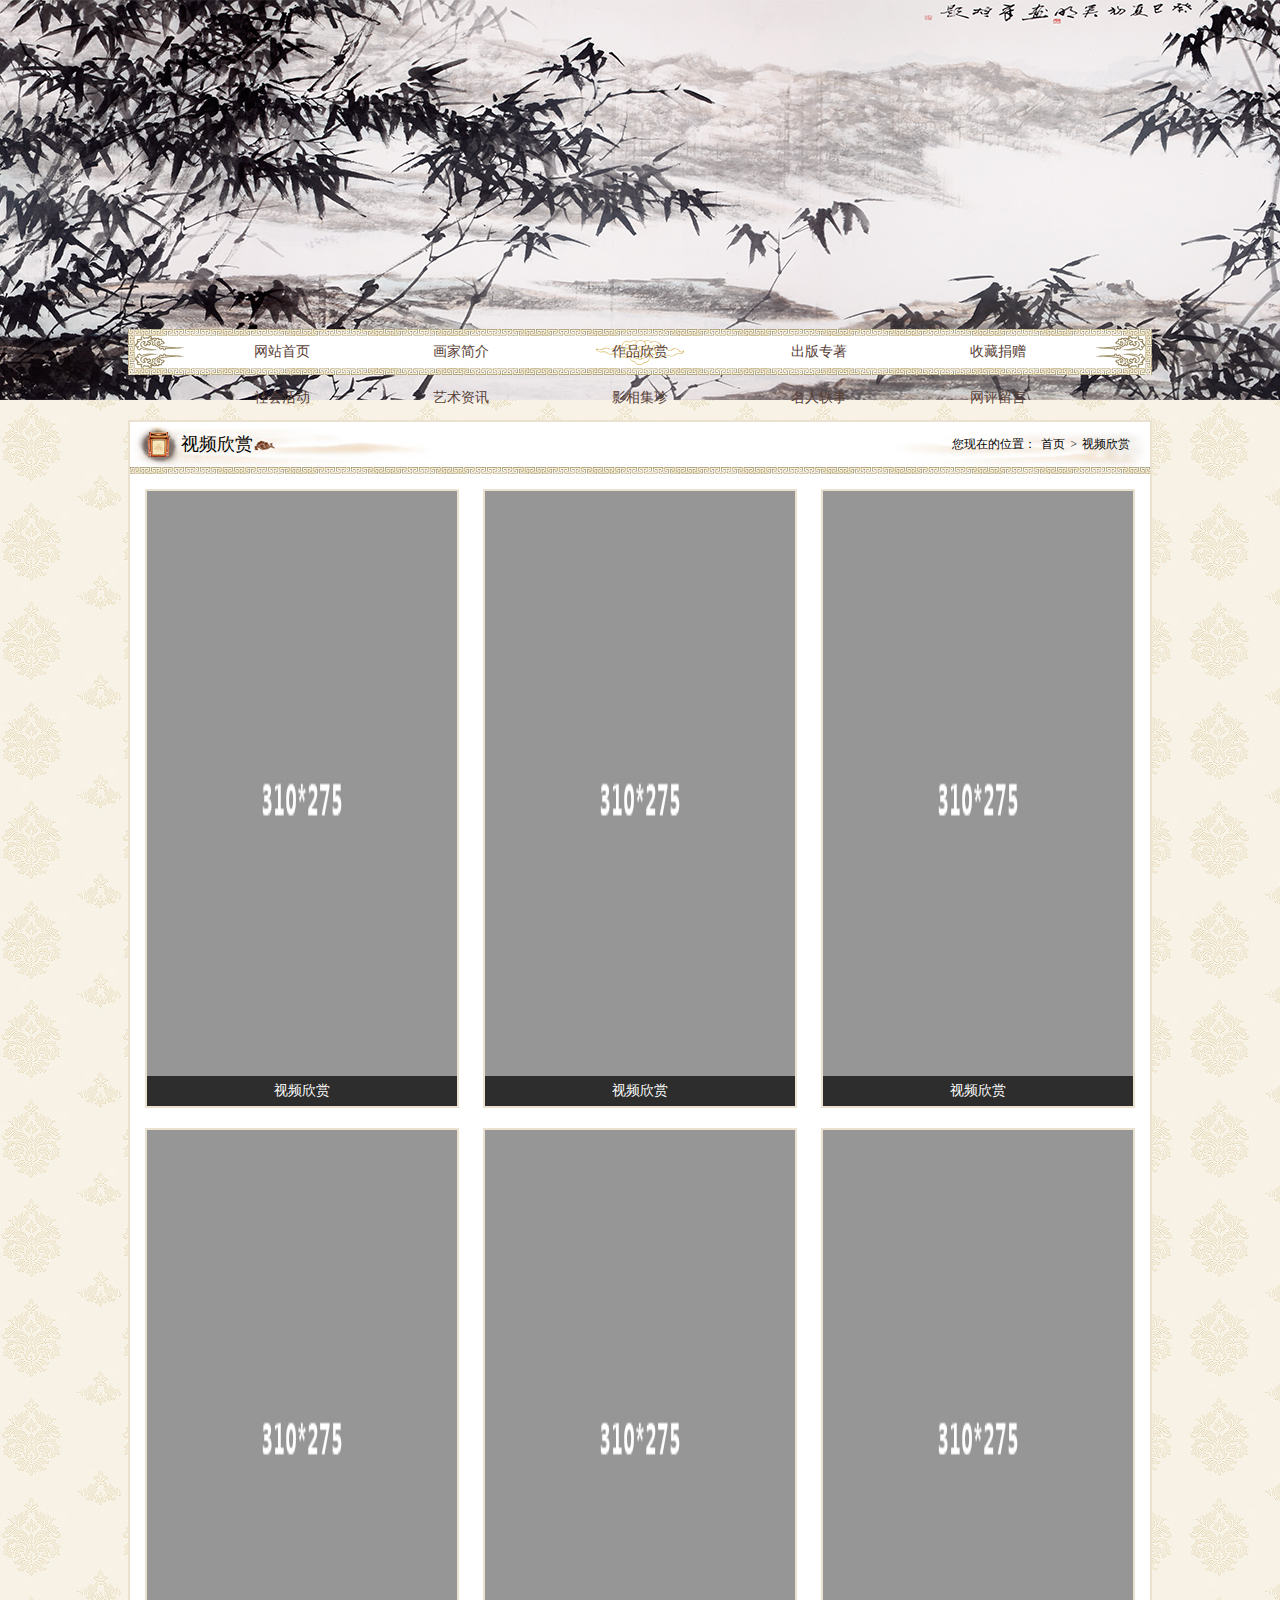
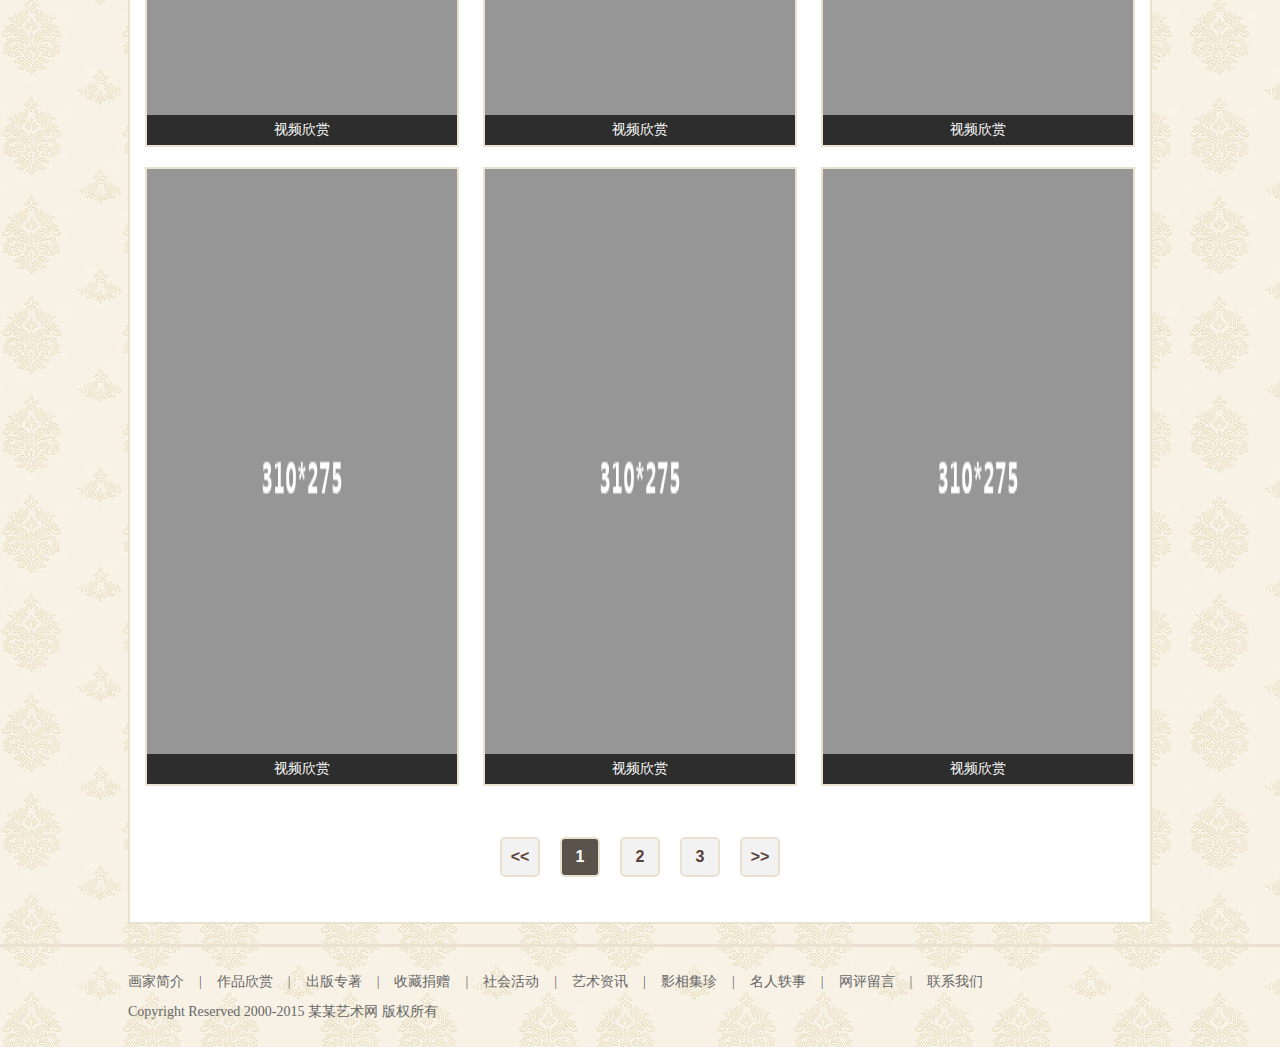
<file: 视频欣赏.html>
<!DOCTYPE html PUBLIC "-//W3C//DTD XHTML 1.0 Transitional//EN" "http://www.w3.org/TR/xhtml1/DTD/xhtml1-transitional.dtd">
<html xmlns="http://www.w3.org/1999/xhtml">
<head>
<meta http-equiv="Content-Type" content="text/html; charset=utf-8" />
<title>书画网</title>
<link href="css/css.css" rel="stylesheet" type="text/css" />
<script src="js/jquery.js"></script>
<script src="js/html.js"></script>
</head>
<body>
<!--头部-->
<div id="header">
  <div class="top">
     <div class="nav">
       <a href="index.html">网站首页</a><a href="画家简介.html">画家简介</a><a href="作品欣赏.html" class="hover">作品欣赏</a><a href="出版专著.html">出版专著</a><a href="收藏捐赠.html">收藏捐赠</a><a href="社会活动.html">社会活动</a><a href="艺术资讯.html">艺术资讯</a><a href="影相集珍.html">影相集珍</a><a href="名人轶事.html">名人轶事</a><a href="网评留言.html">网评留言</a>
     </div>
  </div>
</div>
<!--内容部分-->
<div id="content">
  <div class="layout ptb_20">
   <div class="bj_fff">
    <div class="er_title">
       <span class="fr">您现在的位置：<a href="#">首页</a>><a href="#">视频欣赏</a></span>
       <i class="i0"></i><span class="t">视频欣赏</span>
    </div>
    <div class="line_er"></div>
    <div class="ma_15 ov_hi">
      <ul class="zp_il">
        <li><a href="#"><img src="temp/cs11.jpg" /><p>视频欣赏</p></a></li>
        <li><a href="#"><img src="temp/cs11.jpg" /><p>视频欣赏</p></a></li>
        <li><a href="#"><img src="temp/cs11.jpg" /><p>视频欣赏</p></a></li>
        <li><a href="#"><img src="temp/cs11.jpg" /><p>视频欣赏</p></a></li>
        <li><a href="#"><img src="temp/cs11.jpg" /><p>视频欣赏</p></a></li>
        <li><a href="#"><img src="temp/cs11.jpg" /><p>视频欣赏</p></a></li>
        <li><a href="#"><img src="temp/cs11.jpg" /><p>视频欣赏</p></a></li>
        <li><a href="#"><img src="temp/cs11.jpg" /><p>视频欣赏</p></a></li>
        <li><a href="#"><img src="temp/cs11.jpg" /><p>视频欣赏</p></a></li>
      </ul>
      <div class="clear"></div>
      <div class="fy_box"><a href="#"><<</a><a href="#" class="hover">1</a><a href="#">2</a><a href="#">3</a><a href="#">>></a></div>
    </div>
   </div>
  </div> 
</div>
<div id="footer">
  <div class="layout">
    <p class="a"><a href="画家简介.html">画家简介</a>|<a href="作品欣赏.html">作品欣赏</a>|<a href="出版专著.html">出版专著</a>|<a href="收藏捐赠.html">收藏捐赠</a>|<a href="社会活动.html">社会活动</a>|<a href="艺术资讯.html">艺术资讯</a>|<a href="影相集珍.html">影相集珍</a>|<a href="名人轶事.html">名人轶事</a>|<a href="网评留言.html">网评留言</a>|<a href="联系我们.html">联系我们</a></p>
    <p>Copyright Reserved 2000-2015 某某艺术网 版权所有</p>
  </div>
</div>  
</body>
</html>
</file>
<file: css/css.css>
@charset "utf-8";
/* CSS Document */

/* 全局公用的css样式 */
/*---------------------------------约束样式----------------------------------------*/
*{margin:0;padding:0;word-wrap:break-word}
* img{border:0}
* hr{border:1px dashed #d2d2d2}
body,h1,h2,h3,h4,h5,h6,td,th,tr{color:#000;font-weight:normal; font-size:12px; font-family:"微软雅黑"}
a{text-decoration:none;outline:none;color:#000}
a:active{star:expression(this.onFocus=this.blur())}
a:focus{outline:none}
a:hover{color:#461707}
ul li{list-style:none}
input,textarea,select,li,ul{outline:none;resize:none;font-family:"微软雅黑"}
.fr{float:right}
.fl{float:left}
.clear{width:100%; clear:both; height:1px; overflow:hidden}
.fl{float:left}
.fr{float:right}
.ov_hi{overflow:hidden}
.layout{width:1024px;margin:0 auto}
.ul_li{list-style:none}
.ov_hi{overflow:hidden}
/*header部分*/
body{background:url(../images/bj.jpg);}
#header{}
#content{}
#footer{border-top:3px solid #eae1d1; padding:20px 0;  line-height:30px; color:#666; font-size:14px}
#footer a{color:#666; margin:0 15px}
#footer .a{ margin-left:-15px}
.mt_10{margin-top:10px}
.ptb_20{padding:20px 0}
.plr_10{padding:0 10px}
.xialalx{
	margin-top:60px;
}
.xialayszx{
	margin-top:20px;
}
.top{height:400px; background:url(../temp/bb1.jpg) no-repeat center 0; position:relative}
.nav{position:absolute; width:894px; height:46px; line-height:46px; left:50%; margin-left:-512px; bottom:25px; background:url(../images/nav.jpg) no-repeat; padding:0px 65px}
.nav a{display:block; width:20%; height:46px; float:left; text-align:center; color:#584036; font-size:14px}
.nav a:hover,.nav a.hover{background:url(../images/nava.jpg) no-repeat center center}

.summary_bj{background:url(../images/summary_bj.jpg); padding:15px 0}
.summary_box{height:220px; background:url(../images/summary_box.jpg) no-repeat; padding:12px 30px 12px 220px; position:relative; font-size:14px; line-height:24px; color:#666; overflow:hidden}
.summary_box .img{width:170px; height:220px; position:absolute; left:30px; top:12px}
.summary_box p .t{color:#333}
.summary_box a{color:#b18c03}

.index_left,.index_right{height:710px; background:#fff; border:2px solid #eae1d1}
.index_left *,.index_right *{overflow:hidden}
.index_left{float:left; width:720px}
.index_right{float:right; width:290px}

.title_t{height:45px; line-height:45px; background:url(../images/t1.jpg) no-repeat}
.title_t i{display:block; width:36px; height:25px; margin:10px 5px 10px 10px; float:left}
.title_t i.i1{background:url(../images/i1.png) no-repeat center center}
.title_t i.i2{background:url(../images/i2.png) no-repeat center center}
.title_t i.i3{background:url(../images/i3.png) no-repeat center center}
.title_t i.i4{background:url(../images/i4.png) no-repeat center center}
.title_t i.i5{background:url(../images/i5.png) no-repeat center center}
.title_t i.i6{background:url(../images/i6.png) no-repeat center center}
.title_t .t{font-size:18px}
.title_t .more{display:block; width:44px; height:17px; background:url(../images/more.jpg) no-repeat; margin:14px 10px; float:right}

.ul1{height:175px; width:708px}
.ul1 li{float:left; padding-right:6px}
.ul1 li a{display:block; width:170px; height:175px; position:relative}
.ul1 li a p{position:absolute; width:100%; text-align:center; height:30px; line-height:30px; color:#fff; font-size:14px; z-index:1; left:0; bottom:0; background:url(../images/tt.png)}
.ul1 li a img{width:100%; height:175px}
.ull{
	boder:1px solid red;
}
.dl1{height:195px}
.dl1 dt{float:left}
.dl1 dd{float:right}
.dl1 dt a{width:500px}
.dl1 dd a{width:195px}
.dl1 a img{width:100%; height:195px}
.dl1 a{display:block; height:195px; position:relative}
.dl1 a p{position:absolute; width:100%; text-align:center; height:30px; line-height:30px; color:#fff; font-size:14px; z-index:1; left:0; bottom:0; background:url(../images/tt.png)}
.div1{height:235px}
.div1 a{display:block; height:235px; width:100%; position:relative}
.div1 a p{position:absolute; width:100%; text-align:center; height:30px; line-height:30px; color:#fff; font-size:14px; z-index:1; left:0; bottom:0; background:url(../images/tt.png)}
.div1 a img{width:100%; height:235px}

.video_box{height:170px;}
.ul2{height:90px; margin:9px 0}
.ul2 li{height:30px; line-height:30px; padding-left:20px; background:url(../images/li.jpg) no-repeat 0 10px; font-size:14px;}
.contact_txt{height:120px; line-height:23px; font-size:14px;margin:5px 0; color:#666;}
.anecdote_box{ height:122px; background:url(../images/anecdote_box.png) no-repeat; padding:0 40px 0 140px;}
.anecdote_box .more{display:blockl; width:103px; height:42px; float:right; margin:40px 0; background:url(../images/more.png) no-repeat}
.ul3{height:90px; float:left; padding-top:21px}
.ul3 li{float:left; padding-right:30px; text-align:center}
.ul3 li a{display:block; width:60px; height:90px;}
.ul3 li a img{display:block; width:60px; height:60px;-moz-border-radius:50px;-webkit-border-radius:50px;border-radius:50px;}
.ul3 li a p{ line-height:30px; height:30px;}

.portrait_box{height:243px; background:#fff; border:2px solid #eae1d1; position:relative}
.portrait_box .title_t{ background:none; padding-left:5px; padding-right:8px}
.portrait_box .pic{position:absolute; display:block; width:16px; height:16px; background:url(../images/pic.png) no-repeat}
.portrait_box .pic.tl{left:0; top:0}
.portrait_box .pic.tr{right:0; top:0; background-position:right 0}
.portrait_box .pic.bl{bottom:0; left:0;background-position:0 bottom}
.portrait_box .pic.br{bottom:0; right:0;background-position:right bottom}

.ul4{height:186px;}
.ul4 li{float:left; padding-left:15px}
.ul4 li a{display:block; width:180px; height:180px; padding:2px; border:1px solid #ccc}

.bj_fff{background:#fff;border:2px solid #eae1d1;}
.line_er{ height:7px; background:url(../images/nav.jpg) no-repeat center 0}
.er_title{height:45px; line-height:45px;background: url(../images/t2.jpg) no-repeat;}
.er_title .t{font-size:18px}
.er_title i{display: block;width: 36px;height: 25px;margin: 10px 5px 10px 10px;float: left;}
.er_title .fr{font-size:12px; padding-right:15px}
.er_title .fr a{margin:0 5px;}
.er_title i.i0{background:url(../images/i0.png) no-repeat center center;}

.ma_15{ margin:15px;}
.er_ma{margin:15px; background:url(../images/left_box.jpg) repeat-y; overflow:hidden}
.left_box{width:250px; float:left}
.left_box ul{width:100%}
.left_box li a{display:block; padding-left:40px; height:40px; line-height:40px; font-size:14px;border-bottom:1px solid #f8f2e6}
.left_box li a:hover{background:#584036; color:#fff; border-bottom:1px solid #fff}
.left_box li a.hover{background:#584036; color:#fff;border-bottom:1px solid #fff}
.right_box{width:720px; float:right}
.text_box{font-size:14px; line-height:22px; color:#333}

.zp_il{overflow:hidden; width:1200px}
.zp_il li{float:left; padding:0 24px 20px 0}
.zp_il li a{display:block; width:310px; height:615px; position:relative; border:2px solid #eae1d1; overflow:hidden; text-align:center}
.zp_il li a img{ width:100%;height:615px;}
.zp_il li a p{position: absolute;width: 100%;text-align: center;height: 30px;line-height: 30px;color: #fff;font-size: 14px;z-index: 1;left: 0;bottom: 0;background: url(../images/tt.png);}

.zp_il_zhuanke{overflow:hidden; width:1200px}
.zp_il_zhuanke li{float:left; padding:0 24px 20px 0}
.zp_il_zhuanke li a{display:block; width:510px; height:600px; position:relative; border:2px solid #eae1d1; overflow:hidden; text-align:center}
.zp_il_zhuanke li a img{ width:100%;height:615px;}
.zp_il_zhuanke li a p{position: absolute;width: 100%;text-align: center;height: 30px;line-height: 30px;color: #fff;font-size: 14px;z-index: 1;left: 0;bottom: 0;background: url(../images/tt.png);}

.suoduan a{display:block; width:310px; height:315px; position:relative; border:2px solid #eae1d1; overflow:hidden; text-align:center}
.suoduan a img{ width:100%;height:315px;}



.fy_box{height:40px; line-height:36px; text-align:center; margin:30px 0}
.fy_box *{overflow:hidden}
.fy_box a{display:inline-block; margin:0 10px; width:36px; height:36px; background:#f2f2f2;border:2px solid #eae1d1; font-size:16px; color:#584036; font-family:Arial, Helvetica, sans-serif; font-weight:bold;-moz-border-radius:5px;-webkit-border-radius:5px;border-radius:5px;}
.fy_box a:hover{background:#59534c; color:#fff}
.fy_box a.hover{background:#59534c; color:#fff}

.tw_il{ overflow:hidden}
.tw_il li{height:150px; overflow:hidden; position:relative; padding:20px 0 20px 225px}
.tw_il li img{ display:block; position:absolute; left:0; top:20px; width:196px; height:146px;border:2px solid #eae1d1;}
.tw_il li h2{font-size:18px;}
.tw_il li .txt{height:88px; margin:10px 0; line-height:22px; color:#666; font-size:14px}
.tw_il li .time{ height:20px; line-height:20px; text-align:right; font-size:14px; color:#666}

.words_box{ padding:20px 0; border-bottom:3px solid #eae1d1}
.words_box .textarea{width:966px; height:60px; padding:10px; border:2px solid #eae1d1}
.words_box .button{height:35px; width:160px; border:2px solid #EEDCC4; background:#c79845; color:#fff; font-size:16px; cursor:pointer}
.words_box p{ text-align:right; padding-top:10px}

.discuss_ul{ overflow:hidden;}
.discuss_ul li{ padding:20px; border-bottom:1px solid #eae1d1; line-height:25px; font-size:14px; color:#666}
.discuss_ul li .t{ height:25px;}
.discuss_ul li .txt{padding-top:10px}

.pages_title{text-align:center; padding:20px 0}
.pages_h2{font-size:24px;}
.pages_p { color:#666; font-size:14px; padding-top:10px}
</file>
